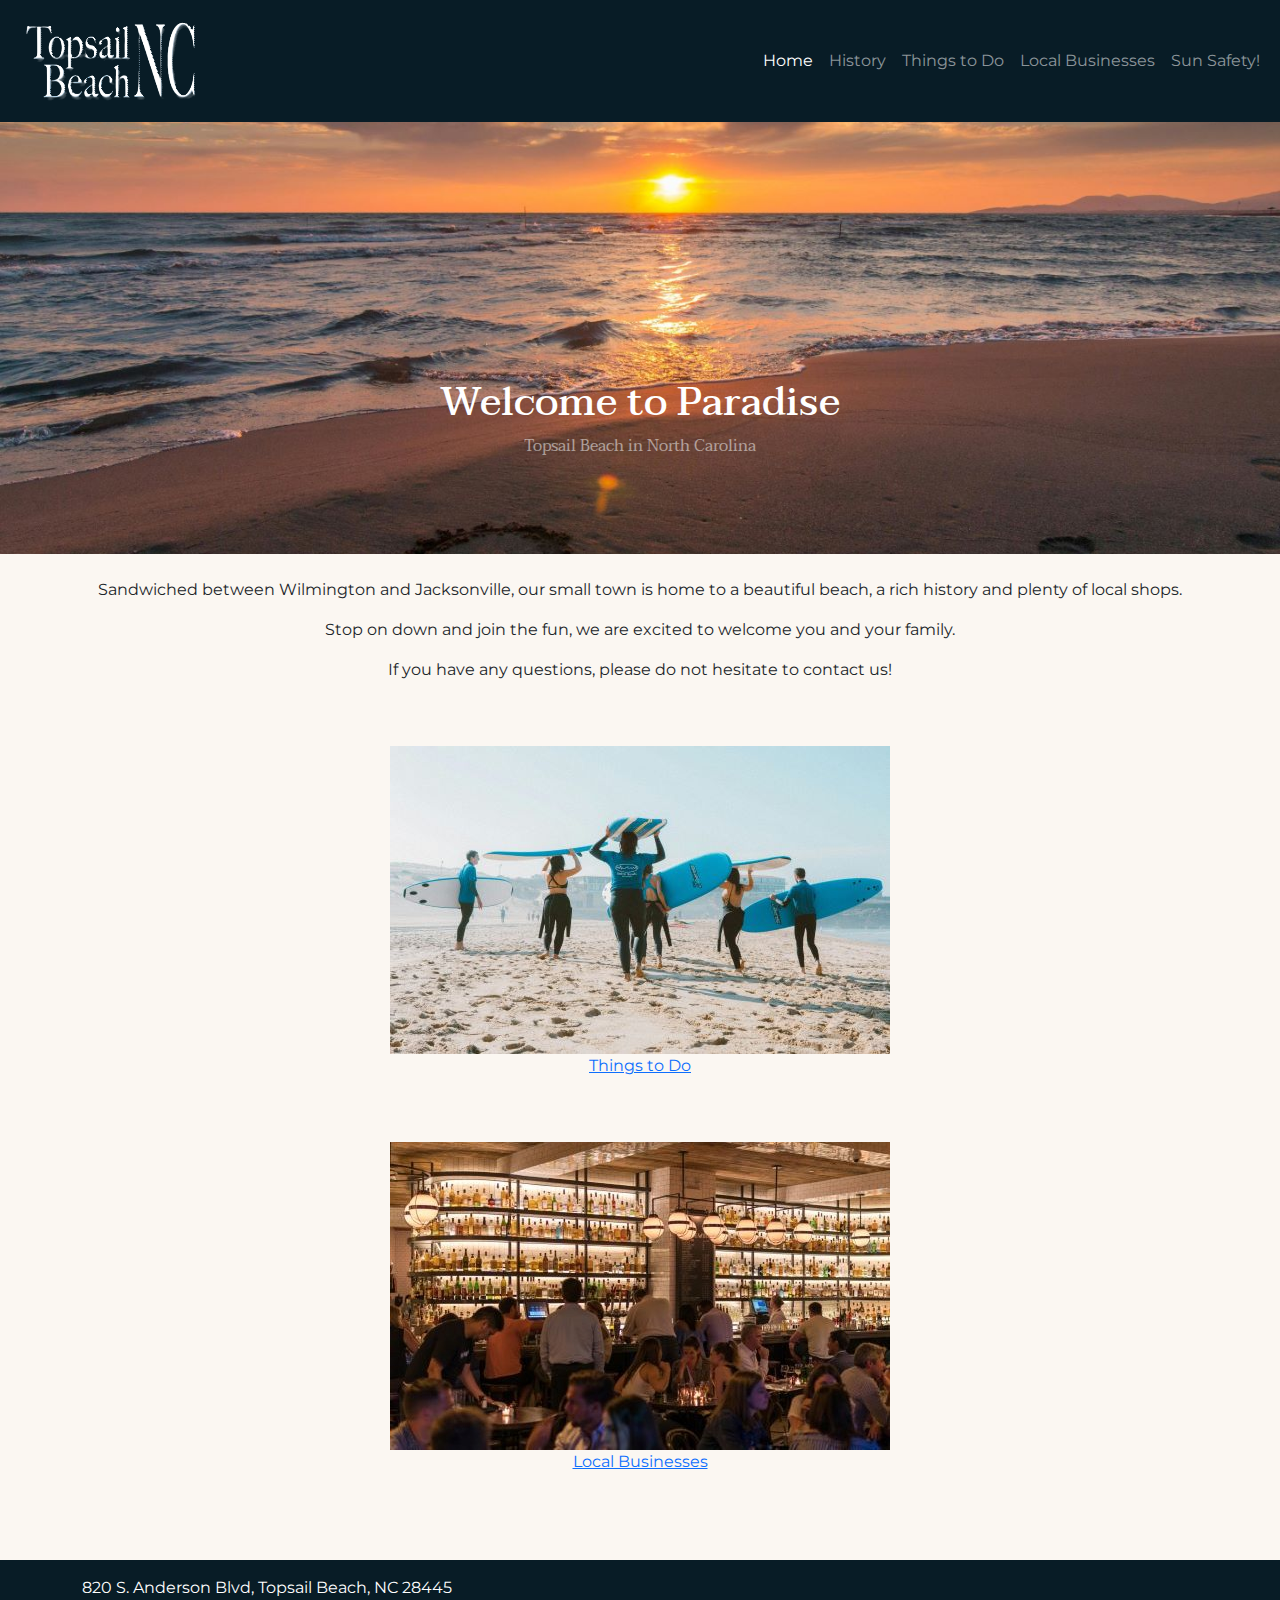
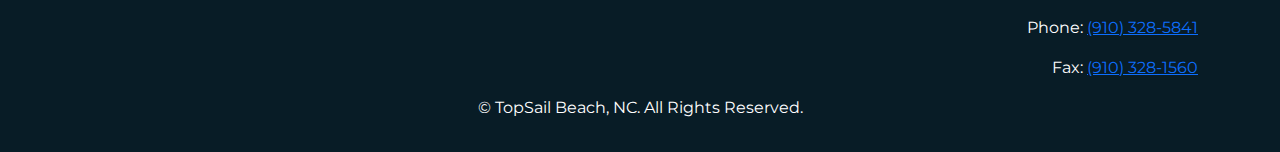
<file: BS-PROJECT/index.html>
<!DOCTYPE html>
<html lang="en">
<head>
    <meta charset="UTF-8">
    <meta name="viewport" content="width=device-width, initial-scale=1.0">
    <title>TopSail Beach - Template</title>
    <link href="https://cdn.jsdelivr.net/npm/bootstrap@5.3.3/dist/css/bootstrap.min.css" rel="stylesheet" integrity="sha384-QWTKZyjpPEjISv5WaRU9OFeRpok6YctnYmDr5pNlyT2bRjXh0JMhjY6hW+ALEwIH" crossorigin="anonymous">
    <link rel="stylesheet" href="css/styles.css">
</head>

<body>
    <nav class="navbar navbar-expand-lg" data-bs-theme="dark" style="background-color: rgb(8, 28, 38);" >
        <div class="container-fluid">
          <a class="navbar-brand" href="index.html"><img src="images/topsail.png" alt="topsail logo" width="200" height="96"></a>
          <button class="navbar-toggler" type="button" data-bs-toggle="collapse" data-bs-target="#navbarSupportedContent" aria-controls="navbarSupportedContent" aria-expanded="false" aria-label="Toggle navigation">
            <span class="navbar-toggler-icon"></span>
          </button>
          <div class="collapse navbar-collapse" id="navbarSupportedContent">
            <ul class="navbar-nav ms-auto mb-2 mb-lg-0">
              <li class="nav-item">
                <a class="nav-link active" aria-current="page" href="index.html">Home</a>
              </li>
              <li class="nav-item">
                <a class="nav-link" href="history.html">History</a>
              </li>
              <li class="nav-item">
                <a class="nav-link" href="activities.html">Things to Do</a>
              </li>
              <li class="nav-item">
                <a class="nav-link" href="local.html">Local Businesses</a>
              </li>
              <li class="nav-item">
                <a class="nav-link" href="sun.html">Sun Safety!</a>
              </li>
            </ul>
          </div>
        </div>
      </nav>
      <header class="py-5 bg-image-full">
        <div class="text-center my-5">
            <div style="height: 10rem"></div>
            <h1 class="text-white fs-1">Welcome to Paradise</h1>
            <p class="text-white-50 mb-0">Topsail Beach in North Carolina</p>

        </div>
    </header>
      <div class="container d-flex flex-column align-items-center">
      
        <div class="d-flex flex-column align-items-center mt-4 mb-5">
          <p>Sandwiched between Wilmington and Jacksonville, our small town is home to a beautiful beach, a rich history and plenty of local shops.</p>
          <p>Stop on down and join the fun, we are excited to welcome you and your family.</p>
          <p>If you have any questions, please do not hesitate to contact us!</p>
        </div>
    
        <div class="row g-5 flex-column">
          <div class="col">
            <img src="images/activities-page.jpg" class="img-fluid" alt="group of surfboarders">
            <a href="activities.html" class="a-overlay">
              <p class="a-text">Things to Do</p>
            </a>
          </div>

          <div class="col">
            <img src="images/local-page.jpg" class="img-fluid" alt="busy restaurant">
            <a href="local.html" class="l-overlay">
              <p class="l-text">Local Businesses</p>
            </a>
          </div>
        </div>
      </div>




      <footer>
      <div class="container-fluid p-3" style="background-color: rgb(8, 28, 38)">
        <div class="container">
         <div class="d-flex flex-column">
            <p class="align-self-start align-self-center-md">820 S. Anderson Blvd, Topsail Beach, NC 28445</p>
            <p class="align-self-end align-self-center-md">Phone: <a href="tel:9103285841">(910) 328-5841</a></p>
            <p class="align-self-end align-self-center-md">Fax: <a href="tel:9191239875">(910) 328-1560</a></p>
            <p class="align-self-center">&copy; TopSail Beach, NC. All Rights Reserved.</p> 
        </div>
        </div>
      </footer>


    
    <script 
        src="https://cdn.jsdelivr.net/npm/bootstrap@5.3.3/dist/js/bootstrap.bundle.min.js" integrity="sha384-YvpcrYf0tY3lHB60NNkmXc5s9fDVZLESaAA55NDzOxhy9GkcIdslK1eN7N6jIeHz" crossorigin="anonymous"> 
    </script>
</body>
</html>
</file>
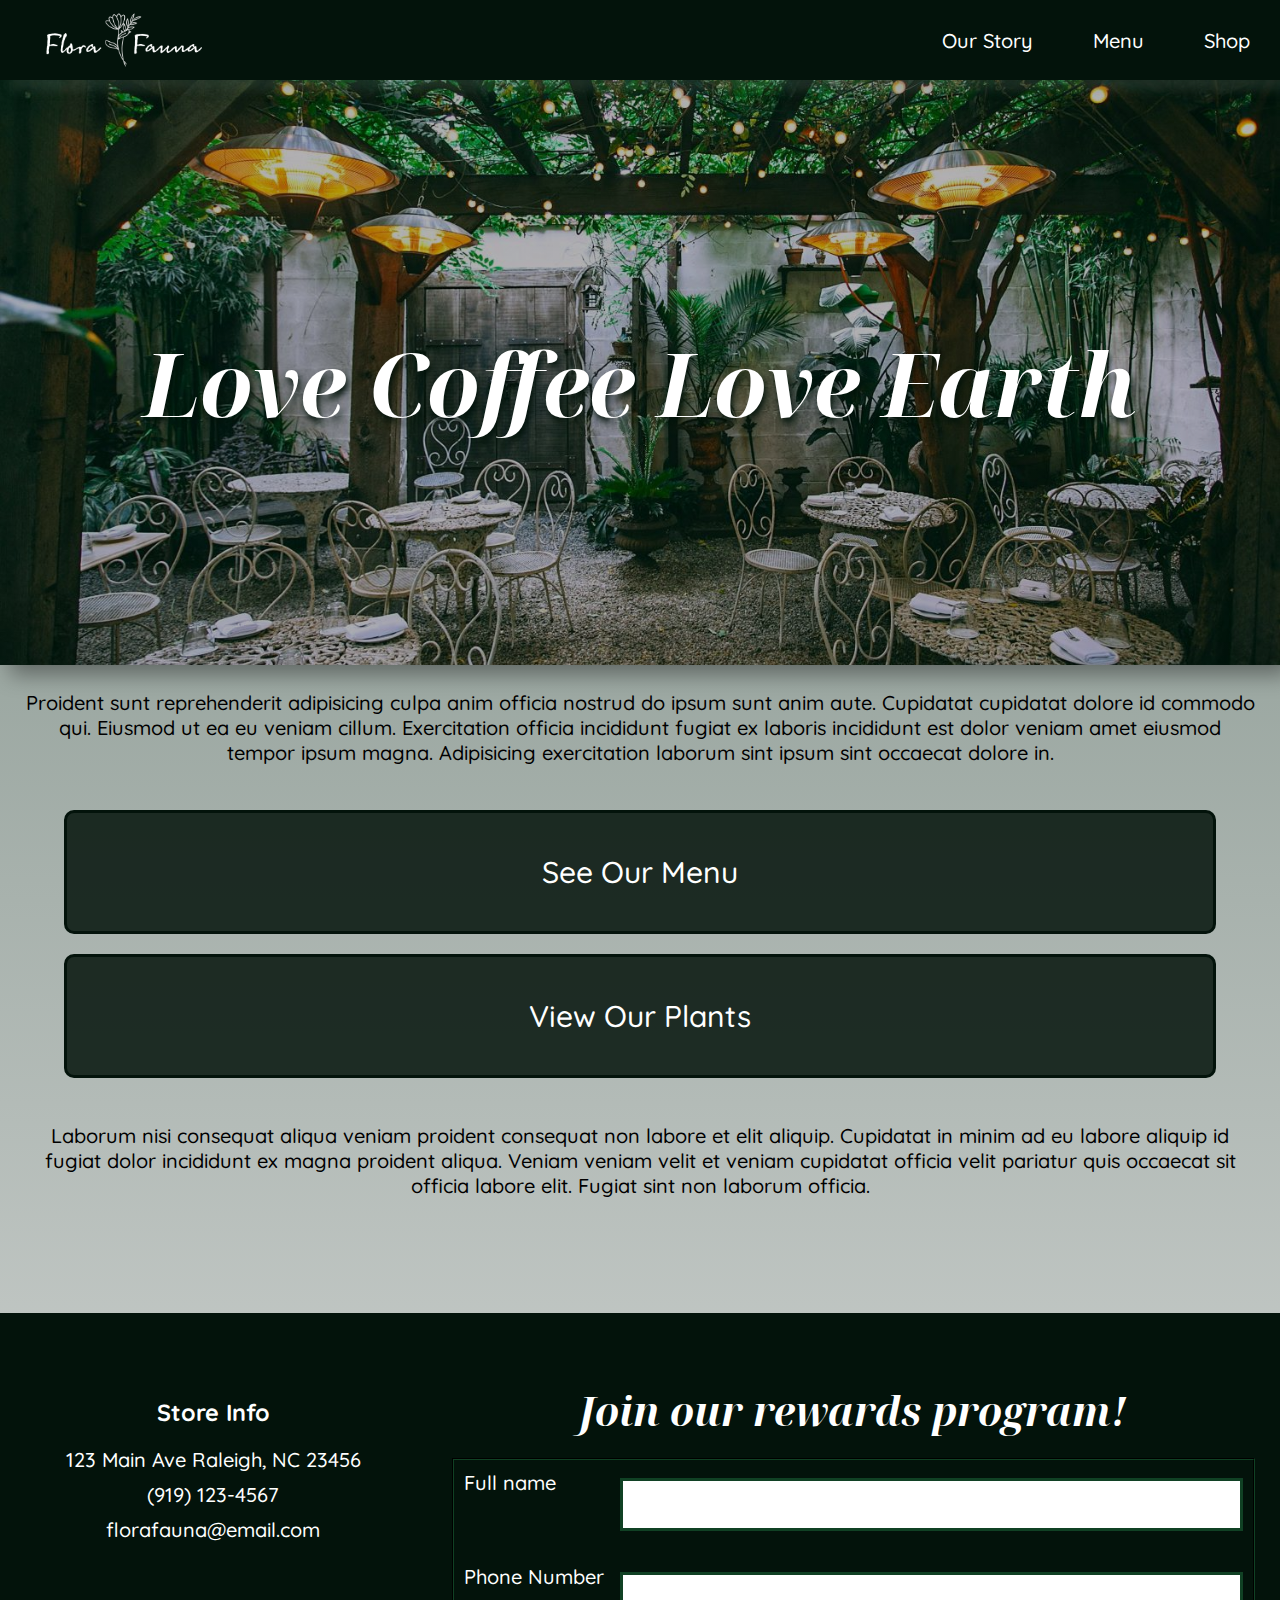
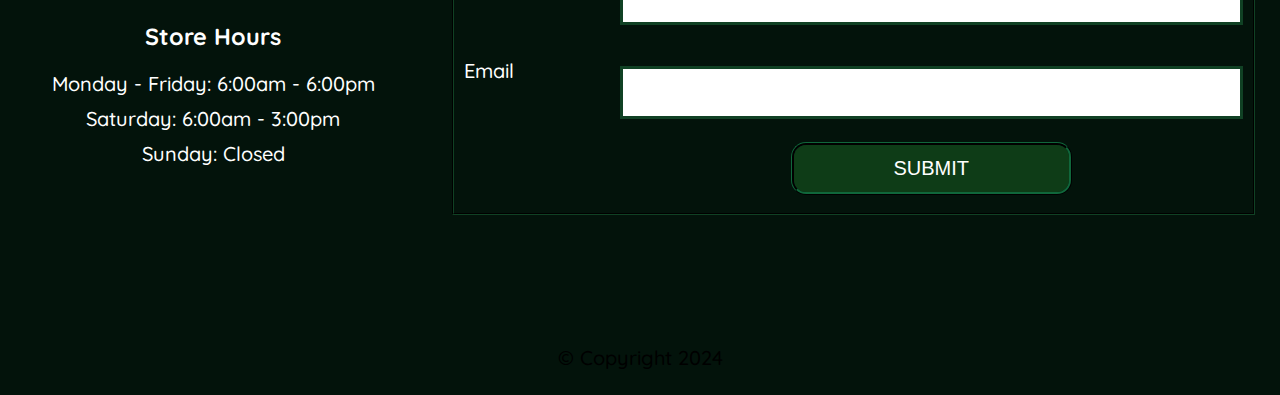
<file: FLORAFAUNA/index.html>
<!DOCTYPE html>
<html lang="en">
<head>
    <meta charset="UTF-8">
    <meta name="viewport" content="width=device-width, initial-scale=1.0">
    <title>Home</title>
    <link rel="stylesheet" href="css/styles.css">
</head>
<body>
    <nav>
        <ul class="mobile-bar">
            <li onclick=HideSideBar()><a><svg xmlns="http://www.w3.org/2000/svg" height="34" viewBox="0 -960 960 960" width="34" fill="white"><path d="m256-200-56-56 224-224-224-224 56-56 224 224 224-224 56 56-224 224 224 224-56 56-224-224-224 224Z"/></svg></a></li>
            <li><a href="about.html">Our Story</a></li>
            <li><a href="menu.html">Menu</a></li>
            <li><a href="catalog.html">Shop</a></li>
            
        </ul>
        
        <ul>
            <!--<li><a href="index.html"><svg xmlns="http://www.w3.org/2000/svg" height="36" viewBox="0 -960 960 960" width="36" fill="white"><path d="M240-200h120v-240h240v240h120v-360L480-740 240-560v360Zm-80 80v-480l320-240 320 240v480H520v-240h-80v240H160Zm320-350Z"/></svg></a></li>-->
            <li><a href="index.html" class="logo"><img src="images/logo.png" height="70" viewBox="0 -960 960 960" width="180"></a></li>
            <li class="hideOnMobile"><a href="about.html">Our Story</a></li>
            <li class="hideOnMobile"><a href="menu.html">Menu</a></li>
            <li class="hideOnMobile"><a href="catalog.html">Shop</a></li>
            <li class="menu-button" onclick=ShowSideBar()><a href="#"><svg xmlns="http://www.w3.org/2000/svg" height="34" viewBox="0 -960 960 960" width="34" fill="white"><path d="M120-240v-80h720v80H120Zm0-200v-80h720v80H120Zm0-200v-80h720v80H120Z"/></svg></a></li>
        </ul>


    </nav>

    <div class="hero-image">
        <div class="hero-text">
            <h1>Love Coffee Love Earth</h1>
        </div>
    </div>
        
        
    <main>
        <p>
            Proident sunt reprehenderit adipisicing culpa anim officia nostrud do ipsum sunt anim aute. Cupidatat cupidatat dolore id commodo qui. Eiusmod ut ea eu veniam cillum. Exercitation officia incididunt fugiat ex laboris incididunt est dolor veniam amet eiusmod tempor ipsum magna. Adipisicing exercitation laborum sint ipsum sint occaecat dolore in.
        </p>

        <ul class="home-links">
            <a href="menu.html">See Our Menu</a>
            <a href="catalog.html">View Our Plants</a>
        </ul>

        <p>
            Laborum nisi consequat aliqua veniam proident consequat non labore et elit aliquip. Cupidatat in minim ad eu labore aliquip id fugiat dolor incididunt ex magna proident aliqua. Veniam veniam velit et veniam cupidatat officia velit pariatur quis occaecat sit officia labore elit. Fugiat sint non laborum officia.
        </p>

       <!-- <div class="home-charity">
            <h2>The Pelala Group</h2>
            <img src="images/charity-d.jpg" alt="group of volunteers for animal charity group">
            <li><a href="donation.html">Learn About Our Donations</a></li>-->

        </div>
    </main>

    
   <footer>

        <div class="footer-info">

            <h3>Store Info</h3>
            <ul class="info">
                <li><a href="#">123 Main Ave Raleigh, NC 23456</a></li>
                <li><a href="tel:9191234567">(919) 123-4567</a></li>
                <li><a href="mailto:florafauna@email.com">florafauna@email.com</a></li>
            </ul>

            <h3>Store Hours</h3>
            <ul class="hours">
                <li>Monday - Friday: 6:00am - 6:00pm</li>
                <li>Saturday:  6:00am - 3:00pm</li>
                <li>Sunday: Closed</li>
            </ul>
        </div>   
    
        <form action="thanks.html">
            <h2>Join our rewards program!</h2>
            <Fieldset>
            
                <label for="fname">Full name</label>
                <input type="text" id="fname" name="fname"><br>

                <label for="phone">Phone Number</label>
                <input type="tel" id="phone" name="phone" pattern="[0-9]{3}-[0-9]{3}-[0-9]{4}"><br>

                <label for="email">Email</label>
                <input type="email" id="email" name="email"><br> 

                <input type="submit" id="submit" value="SUBMIT">

            </Fieldset>
        </form>

        <p id="copyright">&copy; Copyright 2024</p>

    </footer>

    <script>

        function ShowSideBar() {
            const mobilebar = document.querySelector('.mobile-bar')
            mobilebar.style.display = "flex"
        }

        function HideSideBar() {
            const mobilebar = document.querySelector('.mobile-bar')
            mobilebar.style.display = "none"
        }

    </script>
    
</body>
</html>
</file>
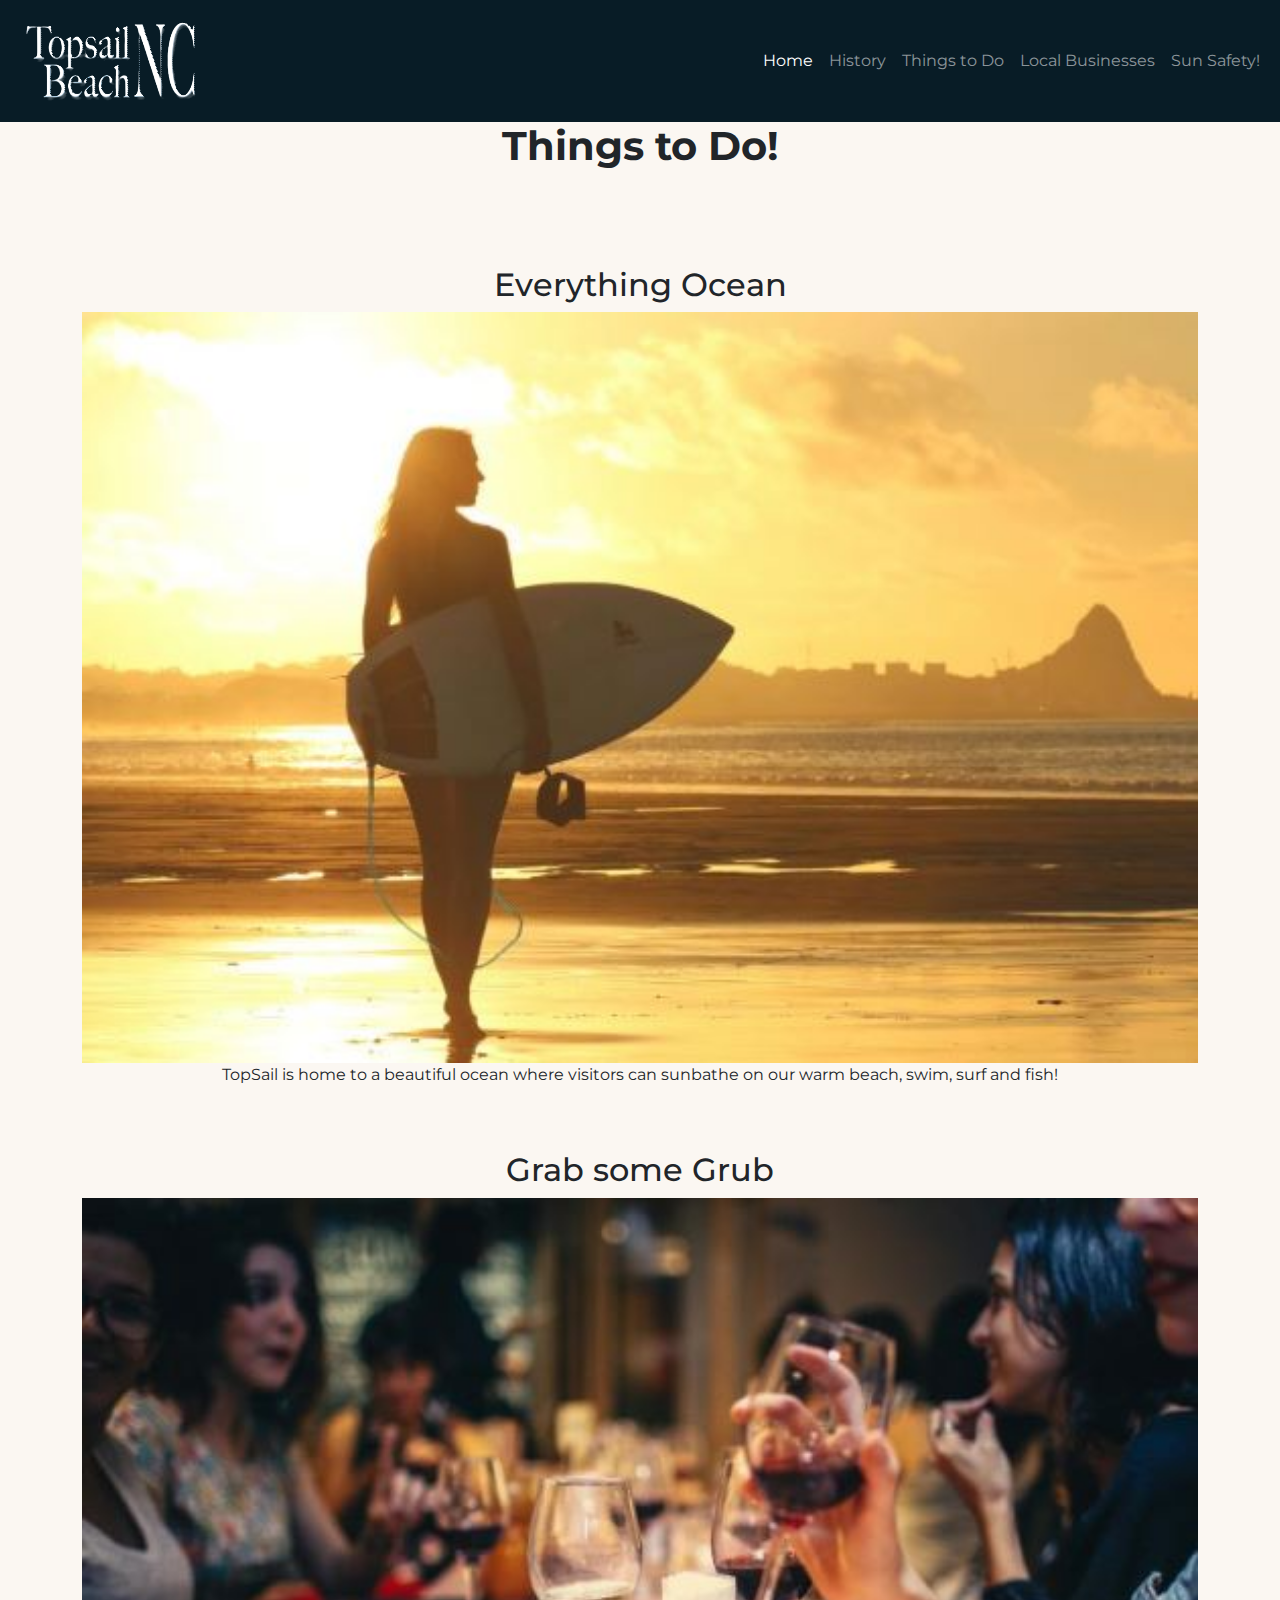
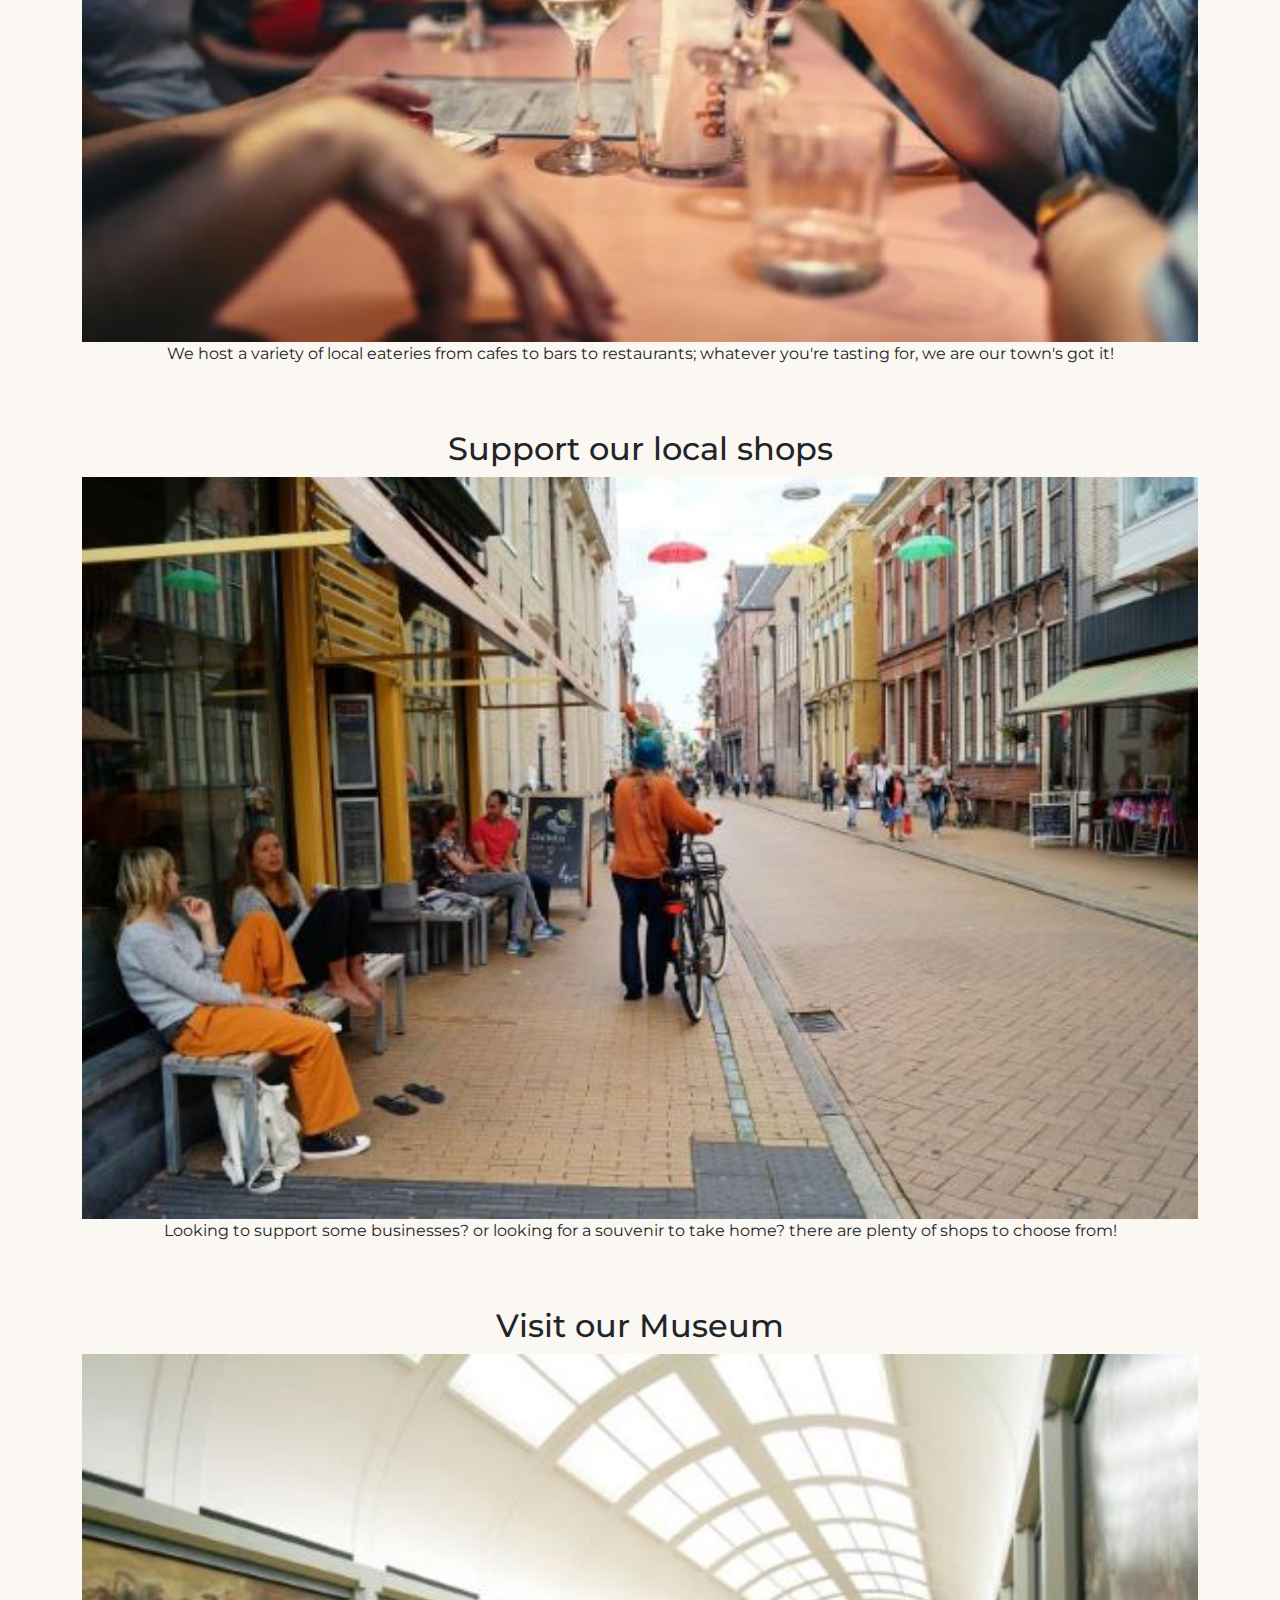
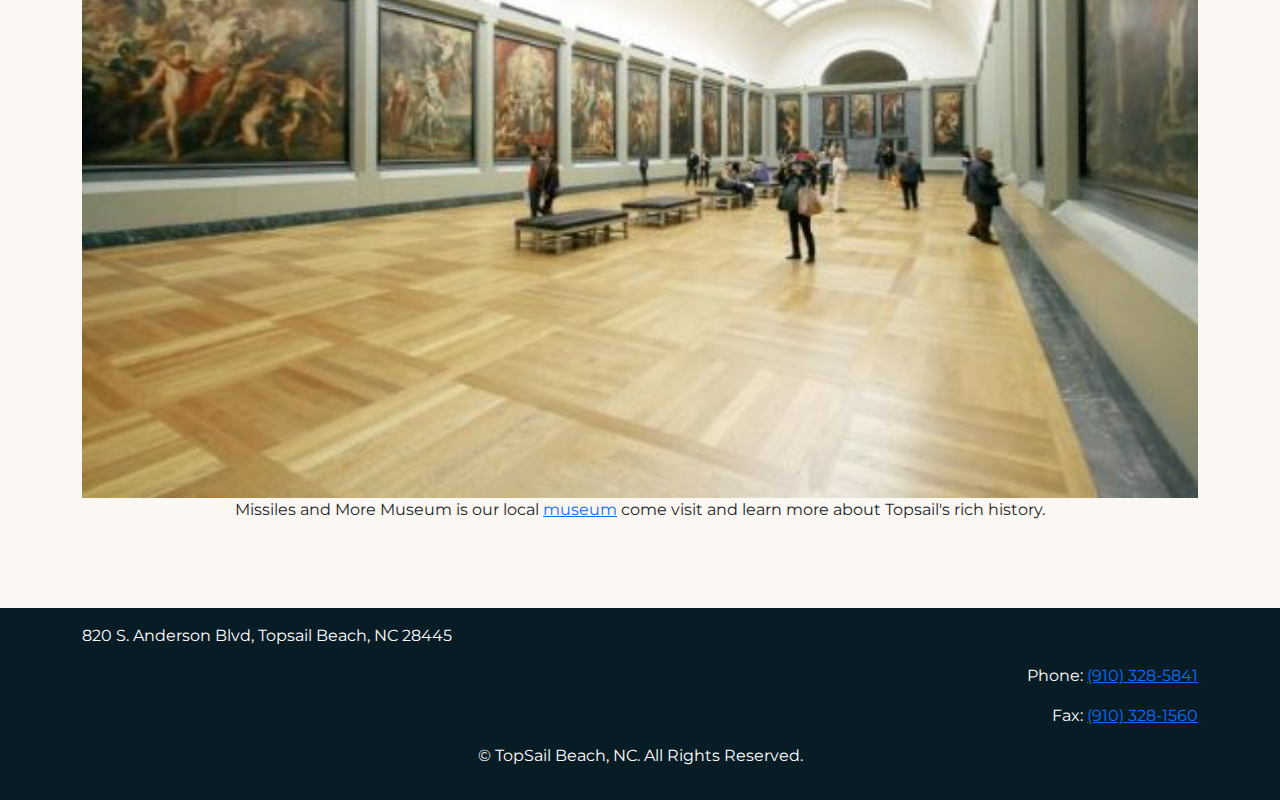
<file: BS-PROJECT/activities.html>
<!DOCTYPE html>
<html lang="en">
<head>
    <meta charset="UTF-8">
    <meta name="viewport" content="width=device-width, initial-scale=1.0">
    <title>TopSail Beach - Template</title>
    <link href="https://cdn.jsdelivr.net/npm/bootstrap@5.3.3/dist/css/bootstrap.min.css" rel="stylesheet" integrity="sha384-QWTKZyjpPEjISv5WaRU9OFeRpok6YctnYmDr5pNlyT2bRjXh0JMhjY6hW+ALEwIH" crossorigin="anonymous">
    <link rel="stylesheet" href="css/styles.css">
</head>

<body>
    <nav class="navbar navbar-expand-lg" data-bs-theme="dark" style="background-color: rgb(8, 28, 38);" >
        <div class="container-fluid">
          <a class="navbar-brand" href="index.html"><img src="images/topsail.png" alt="topsail logo" width="200" height="96"></a>
          <button class="navbar-toggler" type="button" data-bs-toggle="collapse" data-bs-target="#navbarSupportedContent" aria-controls="navbarSupportedContent" aria-expanded="false" aria-label="Toggle navigation">
            <span class="navbar-toggler-icon"></span>
          </button>
          <div class="collapse navbar-collapse" id="navbarSupportedContent">
            <ul class="navbar-nav ms-auto mb-2 mb-lg-0">
              <li class="nav-item">
                <a class="nav-link active" aria-current="page" href="index.html">Home</a>
              </li>
              <li class="nav-item">
                <a class="nav-link" href="history.html">History</a>
              </li>
              <li class="nav-item">
                <a class="nav-link" href="activities.html">Things to Do</a>
              </li>
              <li class="nav-item">
                <a class="nav-link" href="local.html">Local Businesses</a>
              </li>
              <li class="nav-item">
                <a class="nav-link" href="sun.html">Sun Safety!</a>
              </li>
            </ul>
          </div>
        </div>
      </nav>

      <div class="container d-flex flex-column">
        <h1 class="row align-self-center fw-bold mb-5">Things to Do!</h1>

      <div class="row flex-column mt-5 mb-5">
        <div class="col d-flex flex-column justify-content-center">
          <h2 class="d-flex justify-content-center">Everything Ocean</h2>
          <img src="images/surf.jpg" class="img-fluid">
        </div>
        <p class="col align-self-center">
          TopSail is home to a beautiful ocean where visitors can sunbathe on our warm beach, swim, surf and fish!
        </p>
      </div>


      <div class="row flex-column mb-5">

      <div class="col d-flex flex-column justify-content-center">
        <h2 class=" d-flex justify-content-center">Grab some Grub</h2>
        <img src="images/eat.jpg" class="img-fluid">
      </div>
        <p class="col align-self-center">
          We host a variety of local eateries from cafes to bars to restaurants; whatever you're tasting for, we are our town's got it!
        </p>
      </div>

      
      <div class="row flex-column mb-5">
      
      <div class="col d-flex flex-column justify-content-center">
        <h2 class="d-flex justify-content-center">Support our local shops</h2>
        <img src="images/shop.jpg" class="img-fluid">
      </div>
        <p class="col align-self-center">Looking to support some businesses? or looking for a souvenir to take home? there are plenty of shops to choose from!</p>
      </div>

      
      <div class="row flex-column">
        <div class="col d-flex flex-column justify-content-center">
          <h2 class="d-flex justify-content-center">Visit our Museum</h2>
          <img src="images/museum.jpg" class="img-fluid">
        </div>
        <p class="col align-self-center">
          Missiles and More Museum is our local <a href="https://missilesandmoremuseum.org/">museum</a> come visit and learn more about Topsail's rich history.
        </p>
      </div> 
    
      </div>
      
      <footer>
      <div class="container-fluid p-3" style="background-color: rgb(8, 28, 38)">
        <div class="container">
         <div class="d-flex flex-column">
            <p class="align-self-start align-self-center-md">820 S. Anderson Blvd, Topsail Beach, NC 28445</p>
            <p class="align-self-end align-self-center-md">Phone: <a href="tel:9103285841">(910) 328-5841</a></p>
            <p class="align-self-end align-self-center-md">Fax: <a href="tel:9191239875">(910) 328-1560</a></p>
            <p class="align-self-center">&copy; TopSail Beach, NC. All Rights Reserved.</p> 
        </div>
        </div>
      </footer>


    
    <script 
        src="https://cdn.jsdelivr.net/npm/bootstrap@5.3.3/dist/js/bootstrap.bundle.min.js" integrity="sha384-YvpcrYf0tY3lHB60NNkmXc5s9fDVZLESaAA55NDzOxhy9GkcIdslK1eN7N6jIeHz" crossorigin="anonymous"> 
    </script>
</body>
</html>
</file>
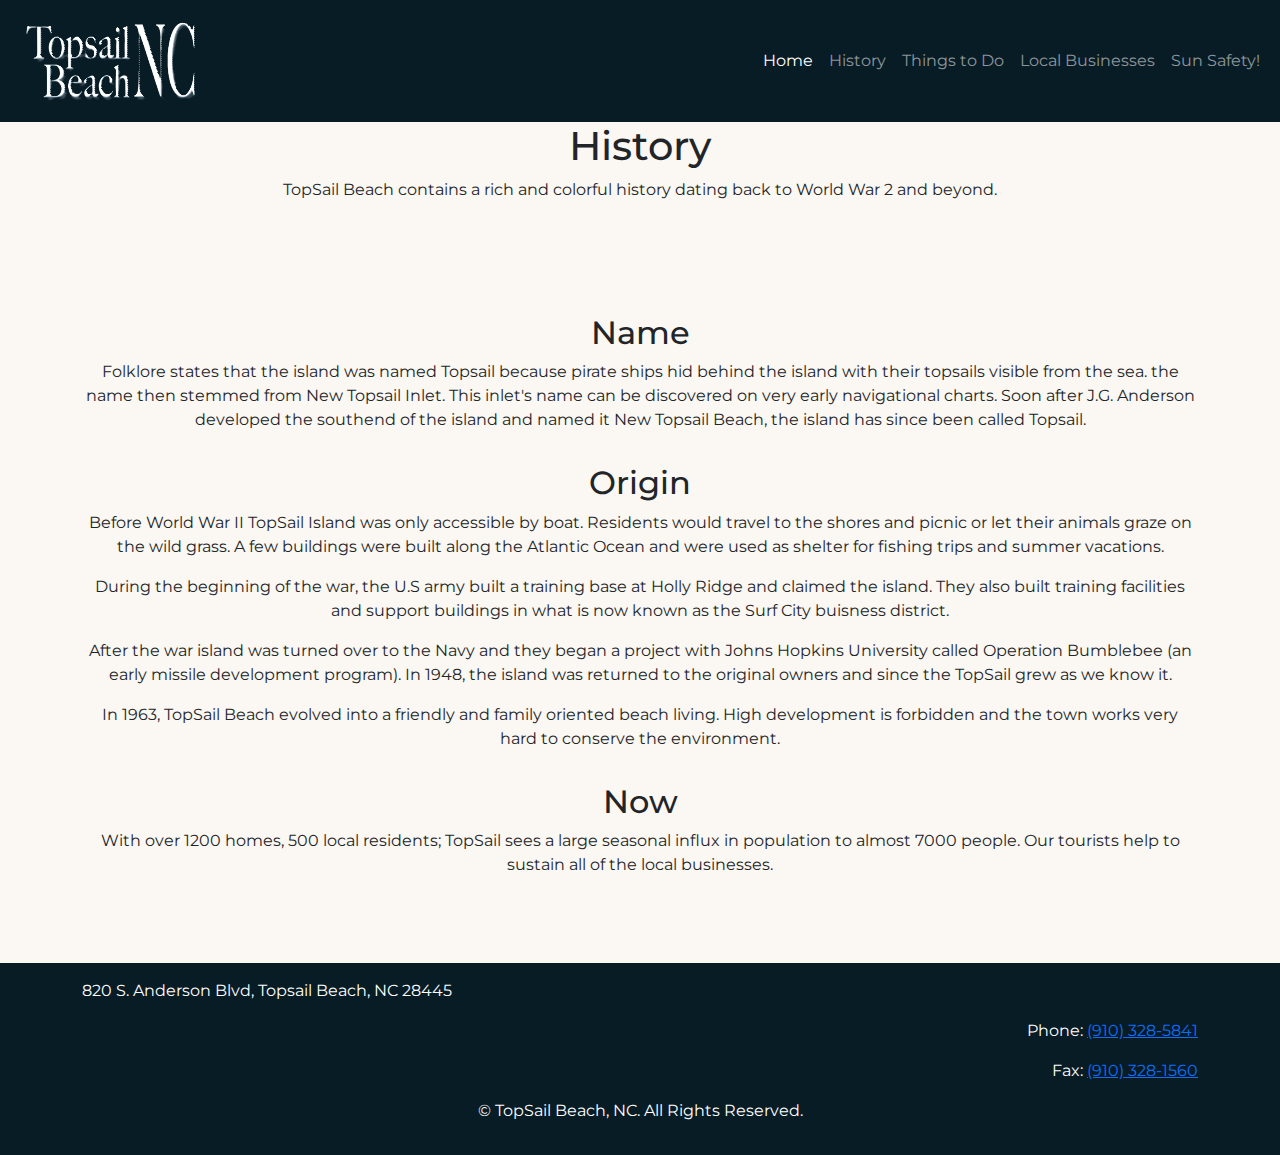
<file: BS-PROJECT/history.html>
<!DOCTYPE html>
<html lang="en">
<head>
    <meta charset="UTF-8">
    <meta name="viewport" content="width=device-width, initial-scale=1.0">
    <title>TopSail Beach - Template</title>
    <link href="https://cdn.jsdelivr.net/npm/bootstrap@5.3.3/dist/css/bootstrap.min.css" rel="stylesheet" integrity="sha384-QWTKZyjpPEjISv5WaRU9OFeRpok6YctnYmDr5pNlyT2bRjXh0JMhjY6hW+ALEwIH" crossorigin="anonymous">
    <link rel="stylesheet" href="css/styles.css">
</head>

<body>
    <nav class="navbar navbar-expand-lg" data-bs-theme="dark" style="background-color: rgb(8, 28, 38);" >
        <div class="container-fluid">
          <a class="navbar-brand" href="index.html"><img src="images/topsail.png" alt="topsail logo" width="200" height="96"></a>
          <button class="navbar-toggler" type="button" data-bs-toggle="collapse" data-bs-target="#navbarSupportedContent" aria-controls="navbarSupportedContent" aria-expanded="false" aria-label="Toggle navigation">
            <span class="navbar-toggler-icon"></span>
          </button>
          <div class="collapse navbar-collapse" id="navbarSupportedContent">
            <ul class="navbar-nav ms-auto mb-2 mb-lg-0">
              <li class="nav-item">
                <a class="nav-link active" aria-current="page" href="index.html">Home</a>
              </li>
              <li class="nav-item">
                <a class="nav-link" href="history.html">History</a>
              </li>
              <li class="nav-item">
                <a class="nav-link" href="activities.html">Things to Do</a>
              </li>
              <li class="nav-item">
                <a class="nav-link" href="local.html">Local Businesses</a>
              </li>
              <li class="nav-item">
                <a class="nav-link" href="sun.html">Sun Safety!</a>
              </li>
            </ul>
          </div>
        </div>
      </nav>
    
      <div class="container d-flex flex-column">
        <div class="row align-self-center mb-5">
          <h1 class="d-flex justify-content-center">History</h1>
          <p class="col">TopSail Beach contains a rich and colorful history dating back to World War 2 and beyond.</p>
        </div>

        <div class="row mt-5 mb-3">
          <h2>Name</h2>
          <p class="col">
            Folklore states that the island was named Topsail because pirate ships hid behind the island with their topsails visible from the sea. the name then stemmed from New Topsail Inlet. This inlet's name can be discovered on very early navigational charts. Soon after J.G. Anderson developed the southend of the island and named it New Topsail Beach, the island has since been called Topsail. 
          </p>
        </div>
          
        <div class="row flex-column mb-3">
          <h2>Origin</h2>
          <p class="col">
            Before World War II TopSail Island was only accessible by boat. Residents would travel to the shores and picnic or let their animals graze on the wild grass. A few buildings were built along the Atlantic Ocean and were used as shelter for fishing trips and summer vacations.
          </p>

          <p class="col">  
            During the beginning of the war, the U.S army built a training base at Holly Ridge and claimed the island. They also built training facilities and support buildings in what is now known as the Surf City buisness district.
          </p>

          <p class="col">
            After the war island was turned over to the Navy and they began a project with Johns Hopkins University called Operation Bumblebee (an early missile development program). In 1948, the island was returned to the original owners and since the TopSail grew as we know it.
          </p>

          <p class="col">
            In 1963, TopSail Beach evolved into a friendly and family oriented beach living. High development is forbidden and the town works very hard to conserve the environment. 
          </p>
        </div>

        <div class="row">
          <h2>Now</h2>

          <p class="col">With over 1200 homes, 500 local residents; TopSail sees a large seasonal influx in population to almost 7000 people. Our tourists help to sustain all of the local businesses.</p>
        </div>
      </div>

      
      <footer>
      <div class="container-fluid p-3" style="background-color: rgb(8, 28, 38)">
        <div class="container">
         <div class="d-flex flex-column">
            <p class="align-self-start align-self-center-md">820 S. Anderson Blvd, Topsail Beach, NC 28445</p>
            <p class="align-self-end align-self-center-md">Phone: <a href="tel:9103285841">(910) 328-5841</a></p>
            <p class="align-self-end align-self-center-md">Fax: <a href="tel:9191239875">(910) 328-1560</a></p>
            <p class="align-self-center">&copy; TopSail Beach, NC. All Rights Reserved.</p> 
        </div>
        </div>
      </footer>


    
    <script 
        src="https://cdn.jsdelivr.net/npm/bootstrap@5.3.3/dist/js/bootstrap.bundle.min.js" integrity="sha384-YvpcrYf0tY3lHB60NNkmXc5s9fDVZLESaAA55NDzOxhy9GkcIdslK1eN7N6jIeHz" crossorigin="anonymous"> 
    </script>
</body>
</html>
</file>
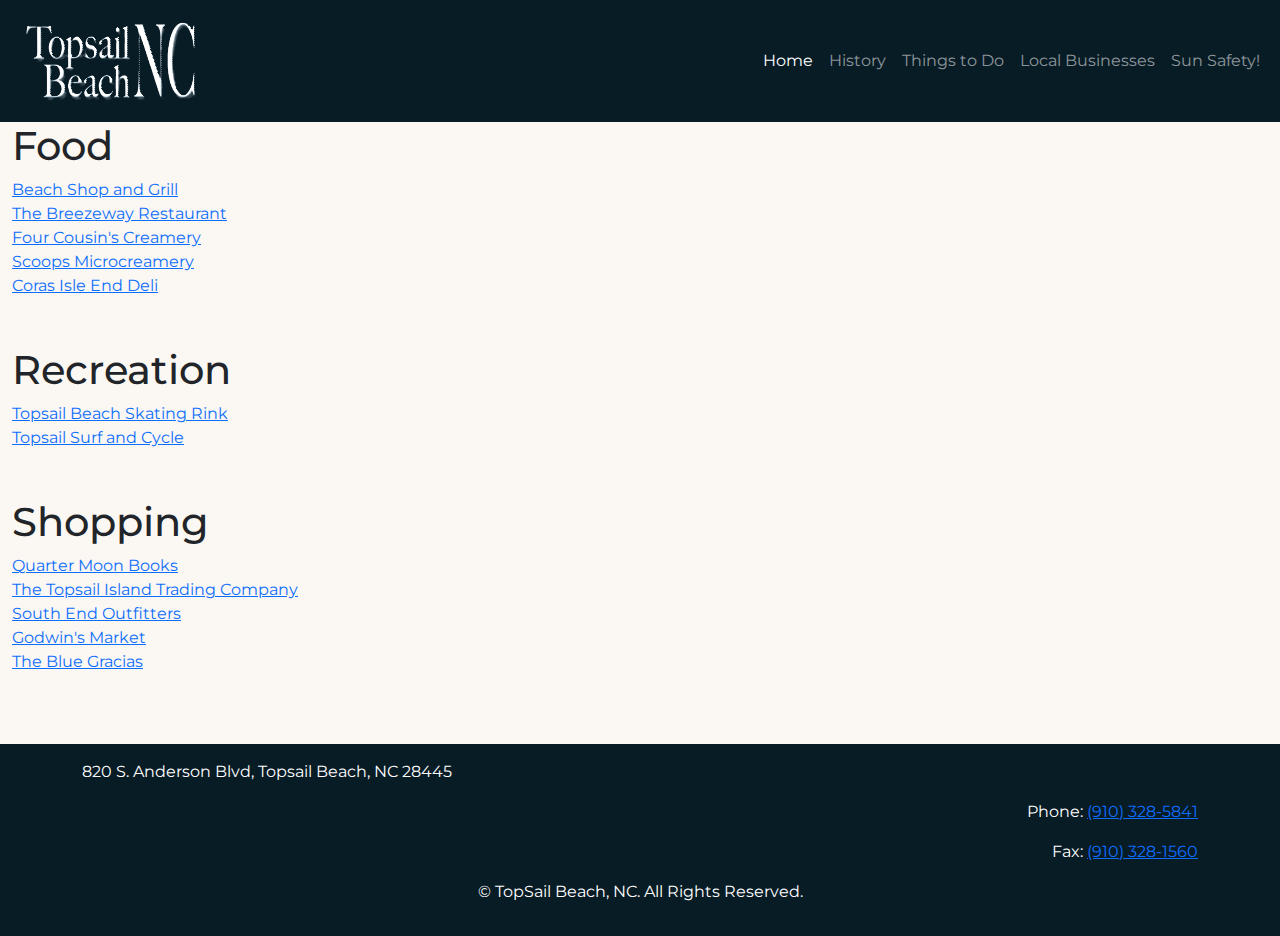
<file: BS-PROJECT/local.html>
<!DOCTYPE html>
<html lang="en">
<head>
    <meta charset="UTF-8">
    <meta name="viewport" content="width=device-width, initial-scale=1.0">
    <title>TopSail Beach - Template</title>
    <link href="https://cdn.jsdelivr.net/npm/bootstrap@5.3.3/dist/css/bootstrap.min.css" rel="stylesheet" integrity="sha384-QWTKZyjpPEjISv5WaRU9OFeRpok6YctnYmDr5pNlyT2bRjXh0JMhjY6hW+ALEwIH" crossorigin="anonymous">
    <link rel="stylesheet" href="css/styles.css">
</head>

<body>
    <nav class="navbar navbar-expand-lg" data-bs-theme="dark" style="background-color: rgb(8, 28, 38);" >
        <div class="container-fluid">
          <a class="navbar-brand" href="index.html"><img src="images/topsail.png" alt="topsail logo" width="200" height="96"></a>
          <button class="navbar-toggler" type="button" data-bs-toggle="collapse" data-bs-target="#navbarSupportedContent" aria-controls="navbarSupportedContent" aria-expanded="false" aria-label="Toggle navigation">
            <span class="navbar-toggler-icon"></span>
          </button>
          <div class="collapse navbar-collapse" id="navbarSupportedContent">
            <ul class="navbar-nav ms-auto mb-2 mb-lg-0">
              <li class="nav-col">
                <a class="nav-link active" aria-current="page" href="index.html">Home</a>
              </li>
              <li class="nav-col">
                <a class="nav-link" href="history.html">History</a>
              </li>
              <li class="nav-col">
                <a class="nav-link" href="activities.html">Things to Do</a>
              </li>
              <li class="nav-col">
                <a class="nav-link" href="local.html">Local Businesses</a>
              </li>
              <li class="nav-col">
                <a class="nav-link" href="sun.html">Sun Safety!</a>
              </li>
            </ul>
          </div>
        </div>
      </nav>
      <div class="container-fluid d-flex flex-column">

          <h1>Food</h1>
          <section class="row flex-column mb-5">
              <div class="col">
                  <a href="https://beachshopandgrill.com/">Beach Shop and Grill</a>
              </div>
      
              <div class="col">
                  <a href="https://thebreezewayrestaurant.com/">The Breezeway Restaurant</a>
              </div>
      
              <div class="col">
                  <a href="https://www.4cousins.com/">Four Cousin's Creamery</a>
              </div>
      
              <div class="col">
                  <a href="https://scoopsmicrocreamery.com/">Scoops Microcreamery</a>
              </div>
      
              <div class="col">
                  <a href="https://www.restaurantji.com/nc/topsail-beach/coras-isle-end-deli-/">Coras Isle End Deli</a>
              </div>
          </section>
      
          
          <h1>Recreation</h1>
          <section class="row flex-column mb-5">
              <div class="col">
                  <a href="https://www.thejollyroger.com/"></a>
              </div>
      
              <div class="col">
                  <a href="https://www.tripadvisor.com/Attraction_Review-g49604-d1027887-Reviews-Topsail_Beach_Skating_Rink-Topsail_Beach_Topsail_Island_North_Carolina.html">Topsail Beach Skating Rink</a>
              </div>
      
              <div class="col">
                  <a href="https://topsailsurfandcycle.com/">Topsail Surf and Cycle</a>
              </div>
      
          </section>
      
          <h1>Shopping</h1>
          <section class="row flex-column">
      
              <div class="col">
                  <a href="https://www.quartermoonbooks.com/">Quarter Moon Books</a>
              </div>
      
              <div class="col">
                  <a href="https://topsailtrading.com/">The Topsail Island Trading Company</a>
              </div>
              <div class=col>
                  <a href="https://southendoutfitters.com/">South End Outfitters</a>
              </div>
      
              <div class="col">
                  <a href="https://www.yelp.com/biz/godwin-s-market-topsail-beach">Godwin's Market</a>
              </div>
      
              <div class="col">
                  <a href="https://bluegracias.com">The Blue Gracias</a>
              </div>
          </section>
      </div>
      <footer>
      <div class="container-fluid p-3" style="background-color: rgb(8, 28, 38)">
        <div class="container">
         <div class="d-flex flex-column">
            <p class="align-self-start align-self-center-md">820 S. Anderson Blvd, Topsail Beach, NC 28445</p>
            <p class="align-self-end align-self-center-md">Phone: <a href="tel:9103285841">(910) 328-5841</a></p>
            <p class="align-self-end align-self-center-md">Fax: <a href="tel:9191239875">(910) 328-1560</a></p>
            <p class="align-self-center">&copy; TopSail Beach, NC. All Rights Reserved.</p> 
        </div>
        </div>
      </footer>


    
    <script 
        src="https://cdn.jsdelivr.net/npm/bootstrap@5.3.3/dist/js/bootstrap.bundle.min.js" integrity="sha384-YvpcrYf0tY3lHB60NNkmXc5s9fDVZLESaAA55NDzOxhy9GkcIdslK1eN7N6jIeHz" crossorigin="anonymous"> 
    </script>
</body>
</html>
</file>
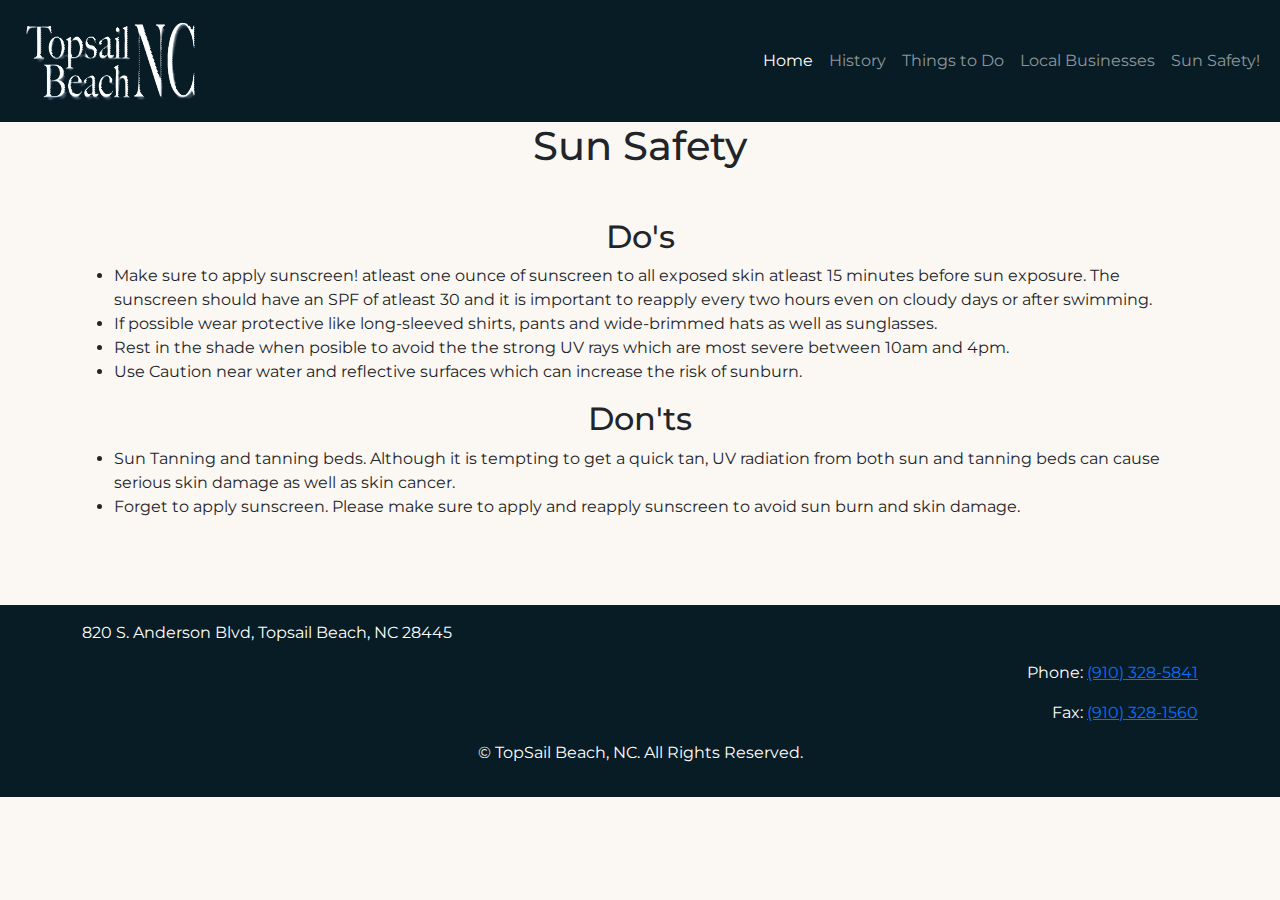
<file: BS-PROJECT/sun.html>
<!DOCTYPE html>
<html lang="en">
<head>
    <meta charset="UTF-8">
    <meta name="viewport" content="width=device-width, initial-scale=1.0">
    <title>TopSail Beach - Template</title>
    <link href="https://cdn.jsdelivr.net/npm/bootstrap@5.3.3/dist/css/bootstrap.min.css" rel="stylesheet" integrity="sha384-QWTKZyjpPEjISv5WaRU9OFeRpok6YctnYmDr5pNlyT2bRjXh0JMhjY6hW+ALEwIH" crossorigin="anonymous">
    <link rel="stylesheet" href="css/styles.css">
</head>

<body>
    <nav class="navbar navbar-expand-lg" data-bs-theme="dark" style="background-color: rgb(8, 28, 38);" >
        <div class="container-fluid">
          <a class="navbar-brand" href="index.html"><img src="images/topsail.png" alt="topsail logo" width="200" height="96"></a>
          <button class="navbar-toggler" type="button" data-bs-toggle="collapse" data-bs-target="#navbarSupportedContent" aria-controls="navbarSupportedContent" aria-expanded="false" aria-label="Toggle navigation">
            <span class="navbar-toggler-icon"></span>
          </button>
          <div class="collapse navbar-collapse" id="navbarSupportedContent">
            <ul class="navbar-nav ms-auto mb-2 mb-lg-0">
              <li class="nav-item">
                <a class="nav-link active" aria-current="page" href="index.html">Home</a>
              </li>
              <li class="nav-item">
                <a class="nav-link" href="history.html">History</a>
              </li>
              <li class="nav-item">
                <a class="nav-link" href="activities.html">Things to Do</a>
              </li>
              <li class="nav-item">
                <a class="nav-link" href="local.html">Local Businesses</a>
              </li>
              <li class="nav-item">
                <a class="nav-link" href="sun.html">Sun Safety!</a>
              </li>
            </ul>
          </div>
        </div>
      </nav>
      <div class="container">
          <h1 class="d-flex justify-content-center mb-5">Sun Safety</h1>
          <!--<img src="images/sun.jpg" class="img-fluid">-->

        <div class="row flex-column">
          <div class="col">
            <h2 class="d-flex justify-content-center">Do's</h2>
            <ul>
              <li>
                Make sure to apply sunscreen! atleast one ounce of sunscreen to all exposed skin atleast 15 minutes before sun exposure. The sunscreen should have an SPF of atleast 30 and it is important to reapply every two hours even on cloudy days or after swimming.
              </li>

              <li>
                If possible wear protective like long-sleeved shirts, pants and wide-brimmed hats as well as sunglasses. 
              </li>

              <li>
                  Rest in the shade when posible to avoid the the strong UV rays which are most severe between 10am and 4pm.
              </li>

              <li>
                  Use Caution near water and reflective surfaces which can increase the risk of sunburn.
              </li>
            </ul>
        </div>

        <div class="col">
            <h2 class="d-flex justify-content-center">Don'ts</h2>
            <ul>
              <li>
                  Sun Tanning and tanning beds. Although it is tempting to get a quick tan, UV radiation from both sun and tanning beds can cause serious skin damage as well as skin cancer.
              </li>

              <li>
                  Forget to apply sunscreen. Please make sure to apply and reapply sunscreen to avoid sun burn and skin damage.
              </li>
            </ul>
          </div>
        </div>

      </div>


      <footer>
      <div class="container-fluid p-3" style="background-color: rgb(8, 28, 38) ">
        <div class="container">
         <div class="d-flex flex-column">
            <p class="align-self-start align-self-center-md">820 S. Anderson Blvd, Topsail Beach, NC 28445</p>
            <p class="align-self-end align-self-center-md">Phone: <a href="tel:9103285841">(910) 328-5841</a></p>
            <p class="align-self-end align-self-center-md">Fax: <a href="tel:9191239875">(910) 328-1560</a></p>
            <p class="align-self-center">&copy; TopSail Beach, NC. All Rights Reserved.</p> 
        </div>
        </div>
      </footer>


    
    <script 
        src="https://cdn.jsdelivr.net/npm/bootstrap@5.3.3/dist/js/bootstrap.bundle.min.js" integrity="sha384-YvpcrYf0tY3lHB60NNkmXc5s9fDVZLESaAA55NDzOxhy9GkcIdslK1eN7N6jIeHz" crossorigin="anonymous"> 
    </script>
</body>
</html>
</file>
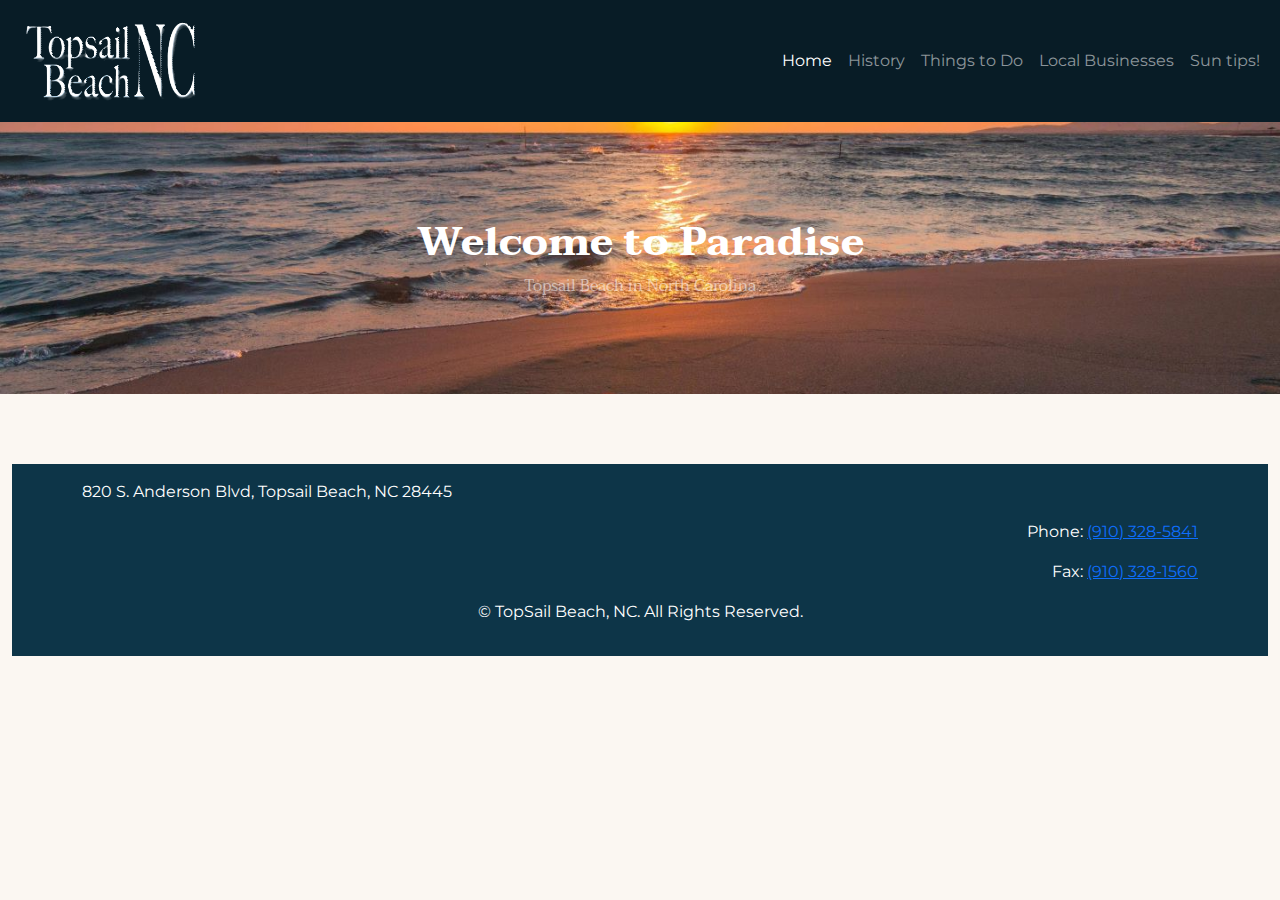
<file: BS-PROJECT/template.html>
<!DOCTYPE html>
<html lang="en">
<head>
    <meta charset="UTF-8">
    <meta name="viewport" content="width=device-width, initial-scale=1.0">
    <title>TopSail Beach - Template</title>
    <link href="https://cdn.jsdelivr.net/npm/bootstrap@5.3.3/dist/css/bootstrap.min.css" rel="stylesheet" integrity="sha384-QWTKZyjpPEjISv5WaRU9OFeRpok6YctnYmDr5pNlyT2bRjXh0JMhjY6hW+ALEwIH" crossorigin="anonymous">
    <link rel="stylesheet" href="css/styles.css">
</head>

<body>
    <nav class="navbar navbar-expand-lg" data-bs-theme="dark" style="background-color: rgb(8, 28, 38);" >
        <div class="container-fluid">
          <a class="navbar-brand" href="index.html"><img src="images/topsail.png" alt="topsail logo" width="200" height="96"></a>
          <button class="navbar-toggler" type="button" data-bs-toggle="collapse" data-bs-target="#navbarSupportedContent" aria-controls="navbarSupportedContent" aria-expanded="false" aria-label="Toggle navigation">
            <span class="navbar-toggler-icon"></span>
          </button>
          <div class="collapse navbar-collapse" id="navbarSupportedContent">
            <ul class="navbar-nav ms-auto mb-2 mb-lg-0">
              <li class="nav-item">
                <a class="nav-link active" aria-current="page" href="index.html">Home</a>
              </li>
              <li class="nav-item">
                <a class="nav-link" href="history.html">History</a>
              </li>
              <li class="nav-item">
                <a class="nav-link" href="activities.html">Things to Do</a>
              </li>
              <li class="nav-item">
                <a class="nav-link" href="local.html">Local Businesses</a>
              </li>
              <li class="nav-item">
                <a class="nav-link" href="sun.html">Sun tips!</a>
              </li>
            </ul>
          </div>
        </div>
      </nav>
      <header class="py-5 bg-image-full">
        <div class="text-center my-5">
            <h1 class="text-white fs-1 fw-bolder mt-4">Welcome to Paradise</h1>
            <p class="text-white-50 mb-0">Topsail Beach in North Carolina</p>
        </div>
    </header>
      <div class="container-fluid">
        <p></p>
      <footer>
      <div class="container-fluid p-3" style="background-color: rgb(13, 53, 72)">
        <div class="container">
         <div class="d-flex flex-column">
            <p class="align-self-start align-self-center-md">820 S. Anderson Blvd, Topsail Beach, NC 28445</p>
            <p class="align-self-end align-self-center-md">Phone: <a href="tel:9103285841">(910) 328-5841</a></p>
            <p class="align-self-end align-self-center-md">Fax: <a href="tel:9191239875">(910) 328-1560</a></p>
            <p class="align-self-center">&copy; TopSail Beach, NC. All Rights Reserved.</p> 
        </div>
        </div>
      </footer>


    
    <script 
        src="https://cdn.jsdelivr.net/npm/bootstrap@5.3.3/dist/js/bootstrap.bundle.min.js" integrity="sha384-YvpcrYf0tY3lHB60NNkmXc5s9fDVZLESaAA55NDzOxhy9GkcIdslK1eN7N6jIeHz" crossorigin="anonymous"> 
    </script>
</body>
</html>
</file>
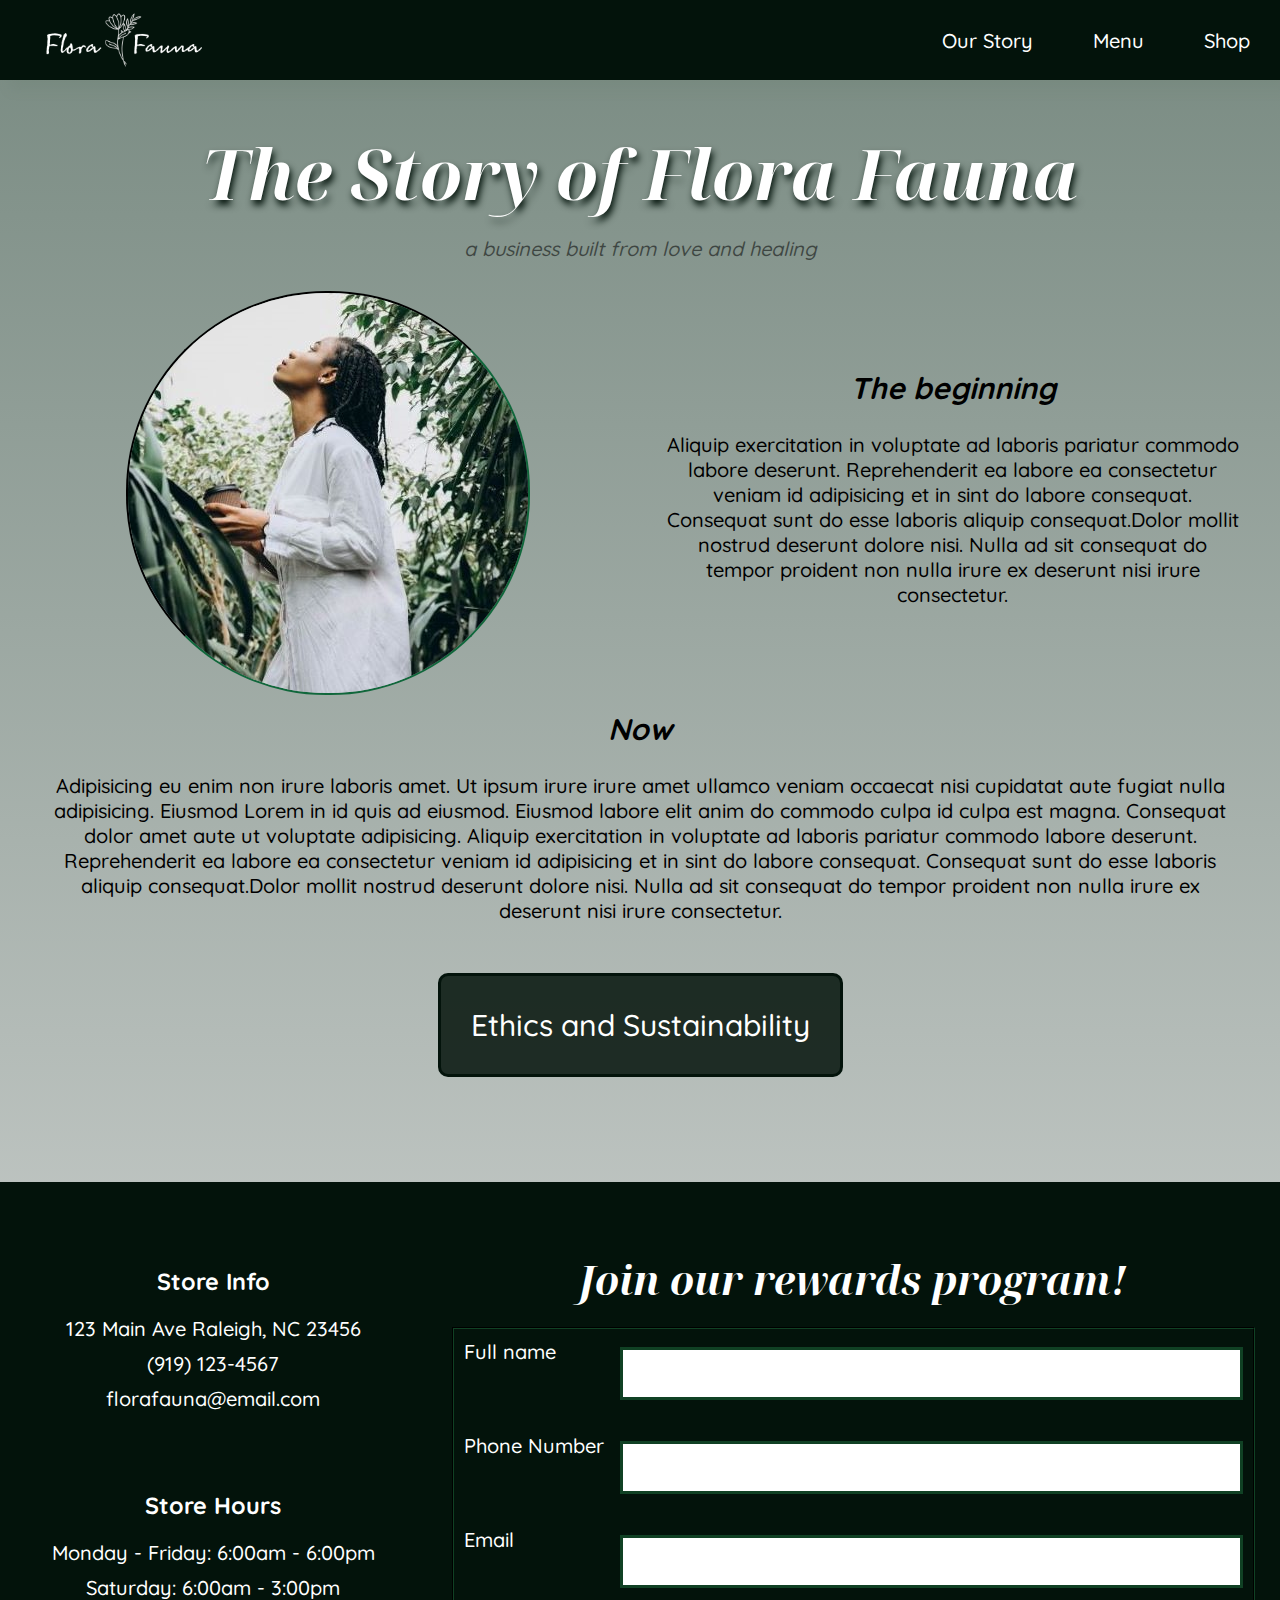
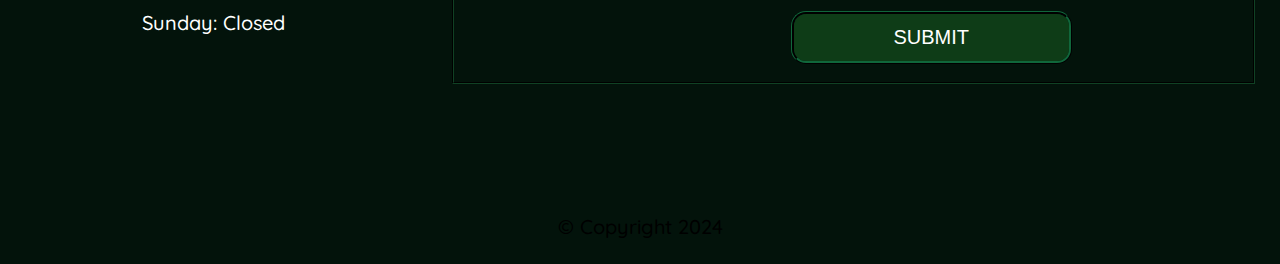
<file: FLORAFAUNA/about.html>
<!DOCTYPE html>
<html lang="en">
<head>
    <meta charset="UTF-8">
    <meta name="viewport" content="width=device-width, initial-scale=1.0">
    <title>Home</title>
    <link rel="stylesheet" href="css/styles.css">
</head>
<body>
    <nav>
        <ul class="mobile-bar">
            <li onclick=HideSideBar()><a><svg xmlns="http://www.w3.org/2000/svg" height="34" viewBox="0 -960 960 960" width="34" fill="white"><path d="m256-200-56-56 224-224-224-224 56-56 224 224 224-224 56 56-224 224 224 224-56 56-224-224-224 224Z"/></svg></a></li>
            <li><a href="about.html">Our Story</a></li>
            <li><a href="menu.html">Menu</a></li>
            <li><a href="catalog.html">Shop</a></li>
            
        </ul>

        <ul>
            <li><a href="index.html" class="logo"><img src="images/logo.png" height="70" viewBox="0 -960 960 960" width="180"></a></li>
            <li class="hideOnMobile"><a href="about.html">Our Story</a></li>
            <li class="hideOnMobile"><a href="menu.html">Menu</a></li>
            <li class="hideOnMobile"><a href="catalog.html">Shop</a></li>
            <li class="menu-button" onclick=ShowSideBar()><a href="#"><svg xmlns="http://www.w3.org/2000/svg" height="34" viewBox="0 -960 960 960" width="34" fill="white"><path d="M120-240v-80h720v80H120Zm0-200v-80h720v80H120Zm0-200v-80h720v80H120Z"/></svg></a></li>
        </ul>


    </nav>


    <main class="main2">

        <section id="start">    
            <h1>The Story of Flora Fauna</h1>
            <p>a business built from love and healing</p>
        </section>
     

                    <img src="images/owner-d2.jpg" class="img1" alt="photo of the owner in nature">

                <div class="chunk">
                    <h2 class="first">The beginning</h2>
                    <p id="p1">
                        Aliquip exercitation in voluptate ad laboris pariatur commodo labore deserunt. Reprehenderit ea labore ea consectetur veniam id adipisicing et in sint do labore consequat. Consequat sunt do esse laboris aliquip consequat.Dolor mollit nostrud deserunt dolore nisi. Nulla ad sit consequat do tempor proident non nulla irure ex deserunt nisi irure consectetur.
                    </p>
                    <hr>
                </div>
    
                    <h2 class="second">Now</h2>
                    <p id="p2">
                        Adipisicing eu enim non irure laboris amet. Ut ipsum irure irure amet ullamco veniam occaecat nisi cupidatat aute fugiat nulla adipisicing. Eiusmod Lorem in id quis ad eiusmod. Eiusmod labore elit anim do commodo culpa id culpa est magna. Consequat dolor amet aute ut voluptate adipisicing.
                   
                        Aliquip exercitation in voluptate ad laboris pariatur commodo labore deserunt. Reprehenderit ea labore ea consectetur veniam id adipisicing et in sint do labore consequat. Consequat sunt do esse laboris aliquip consequat.Dolor mollit nostrud deserunt dolore nisi. Nulla ad sit consequat do tempor proident non nulla irure ex deserunt nisi irure consectetur.
                    </p> 

                </section>        

            <a href="sustainability.html" class="ethics">Ethics and Sustainability</a>
            <!--<div class="mission">
                <h2>Sustainability and Ethics</h2>
                <p>
                     Excepteur nostrud nulla aute ut mollit veniam do do elit nulla deserunt sit velit minim. Exercitation deserunt ullamco nulla cupidatat veniam in magna consequat. Excepteur est duis commodo fugiat mollit tempor tempor est laborum non reprehenderit fugiat sit aute. Aliqua mollit sit dolore nostrud deserunt ea dolor. Id officia minim velit dolore ea eiusmod minim ipsum elit veniam proident id est. Excepteur amet sit fugiat id aliqua tempor exercitation fugiat sit. Proident cupidatat elit ipsum et cupidatat voluptate reprehenderit sunt.

                </p>
                <p>
                    Excepteur nostrud nulla aute ut mollit veniam do do elit nulla deserunt sit velit minim. Exercitation deserunt ullamco nulla cupidatat veniam in magna consequat.
                </p>-->
        </div>
    </main>
    
   <footer>

        <div class="footer-info">

            <h3>Store Info</h3>
            <ul class="info">
                <li><a href="#">123 Main Ave Raleigh, NC 23456</a></li>
                <li><a href="tel:9191234567">(919) 123-4567</a></li>
                <li><a href="mailto:florafauna@email.com">florafauna@email.com</a></li>
            </ul>

            <h3>Store Hours</h3>
            <ul class="hours">
                <li>Monday - Friday: 6:00am - 6:00pm</li>
                <li>Saturday:  6:00am - 3:00pm</li>
                <li>Sunday: Closed</li>
            </ul>
        </div>   


        <form action="thanks.html">
            <h2>Join our rewards program!</h2>
            <Fieldset>
            
                <label for="fname">Full name</label>
                <input type="text" id="fname" name="fname"><br>

                <label for="phone">Phone Number</label>
                <input type="tel" id="phone" name="phone" pattern="[0-9]{3}-[0-9]{3}-[0-9]{4}"><br>

                <label for="email">Email</label>
                <input type="email" id="email" name="email"><br> 

                <input type="submit" id="submit" value="SUBMIT">

            </Fieldset>
        </form>

        <p id="copyright">&copy; Copyright 2024</p>

    </footer>

    <script>
        function ShowSideBar() {
            const mobilebar = document.querySelector('.mobile-bar')
            mobilebar.style.display = "flex"
        }

        function HideSideBar() {
            const mobilebar = document.querySelector('.mobile-bar')
            mobilebar.style.display = "none"
        }

    </script>
    
</body>
</html>
</file>
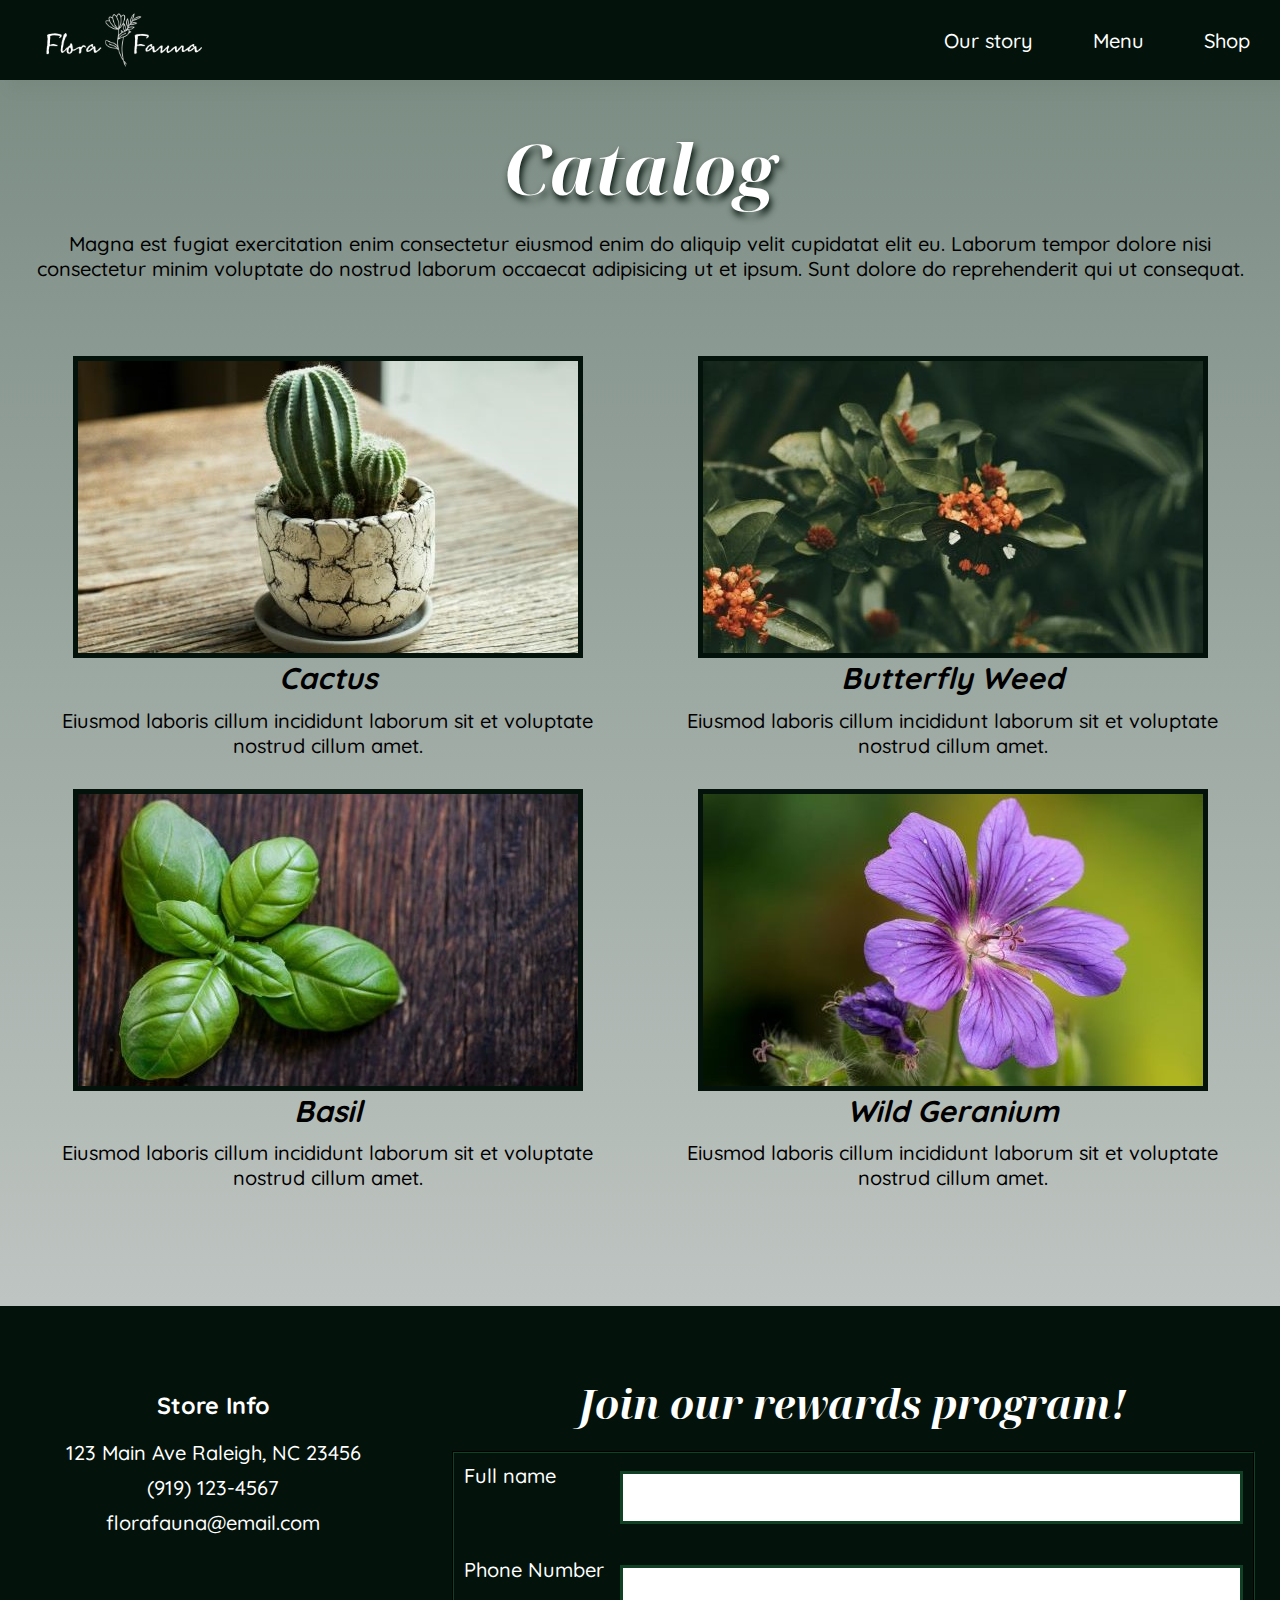
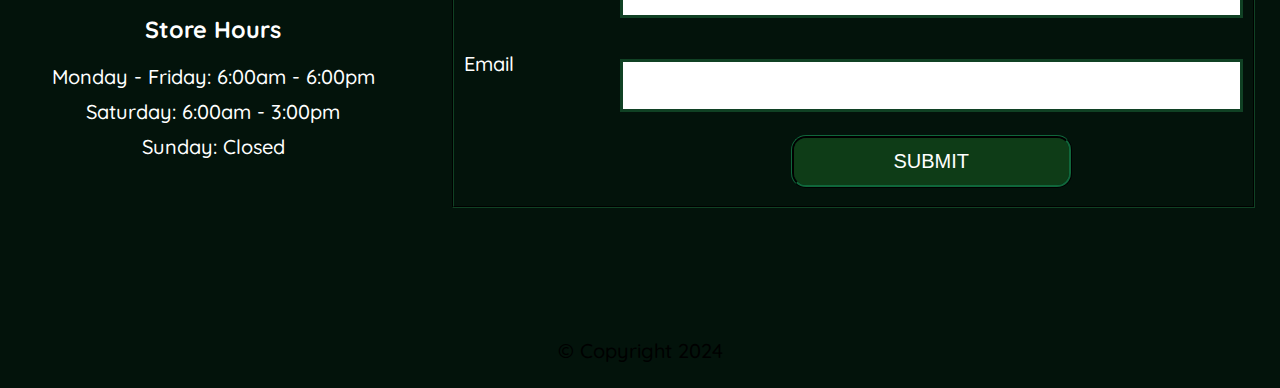
<file: FLORAFAUNA/catalog.html>
<!DOCTYPE html>
<html lang="en">
<head>
    <meta charset="UTF-8">
    <meta name="viewport" content="width=device-width, initial-scale=1.0">
    <title>Home</title>
    <link rel="stylesheet" href="css/styles.css">
</head>
<body>
    <nav>
        <ul class="mobile-bar">
            <li onclick=HideSideBar()><a><svg xmlns="http://www.w3.org/2000/svg" height="34" viewBox="0 -960 960 960" width="34" fill="white"><path d="m256-200-56-56 224-224-224-224 56-56 224 224 224-224 56 56-224 224 224 224-56 56-224-224-224 224Z"/></svg></a></li>
            <li><a href="about.html">Our Story</a></li>
            <li><a href="menu.html">Menu</a></li>
            <li><a href="catalog.html">Shop</a></li>
        </ul>

        <ul>
            <li><a href="index.html" class="logo"><img src="images/logo.png" height="70" viewBox="0 -960 960 960" width="180"></a></li>
            <li class="hideOnMobile"><a href="about.html">Our story</a></li>
            <li class="hideOnMobile"><a href="menu.html">Menu</a></li>
            <li class="hideOnMobile"><a href="catalog.html">Shop</a></li>
            <li class="menu-button" onclick=ShowSideBar()><a href="#"><svg xmlns="http://www.w3.org/2000/svg" height="34" viewBox="0 -960 960 960" width="34" fill="white"><path d="M120-240v-80h720v80H120Zm0-200v-80h720v80H120Zm0-200v-80h720v80H120Z"/></svg></a></li>
        </ul>


    </nav>

    <main class="main5">

        <div class="heading">
            <h1>Catalog</h1>
            <p>
                Magna est fugiat exercitation enim consectetur eiusmod enim do aliquip velit cupidatat elit eu. Laborum tempor dolore nisi consectetur minim voluptate do nostrud laborum occaecat adipisicing ut et ipsum. Sunt dolore do reprehenderit qui ut consequat.
            </p>
        </div>
 

        <div class="plants">
            <div class="cactus">
                <img src="images/p-cactus.jpg" alt="cactus">
                <h2>Cactus</h2>
                <p>Eiusmod laboris cillum incididunt laborum sit et voluptate nostrud cillum amet.</p>
            </div>
            <hr>
            <div class="basil">
                <img src="images/p-basil.jpg" alt="basil">
                <h2>Basil</h2>
                <p>Eiusmod laboris cillum incididunt laborum sit et voluptate nostrud cillum amet.</p>
            </div>
        </div>
        <div class="native">
            <div class="butterfly">
                <img src="images/p-butterfly-weed.jpg" alt="butterfly weed">
                <h2>Butterfly Weed</h2>
                <p>Eiusmod laboris cillum incididunt laborum sit et voluptate nostrud cillum amet.</p>
            </div>
            <hr>
            <div class="geranium">
                <img src="images/p-wild-geranium.jpg" alt="geranium">
                <h2>Wild Geranium</h2>
                <p>Eiusmod laboris cillum incididunt laborum sit et voluptate nostrud cillum amet.</p>
            </div>
        </div>

    </main>

    
   <footer>

        <div class="footer-info">

            <h3>Store Info</h3>
            <ul class="info">
                <li><a href="#">123 Main Ave Raleigh, NC 23456</a></li>
                <li><a href="tel:9191234567">(919) 123-4567</a></li>
                <li><a href="mailto:florafauna@email.com">florafauna@email.com</a></li>
            </ul>

            <h3>Store Hours</h3>
            <ul class="hours">
                <li>Monday - Friday: 6:00am - 6:00pm</li>
                <li>Saturday:  6:00am - 3:00pm</li>
                <li>Sunday: Closed</li>
            </ul>
        </div>  
        

        <form action="thanks.html">
            <h2>Join our rewards program!</h2>
            <Fieldset>
            
                <label for="fname">Full name</label>
                <input type="text" id="fname" name="fname"><br>

                <label for="phone">Phone Number</label>
                <input type="tel" id="phone" name="phone" pattern="[0-9]{3}-[0-9]{3}-[0-9]{4}"><br>

                <label for="email">Email</label>
                <input type="email" id="email" name="email"><br> 

                <input type="submit" id="submit" value="SUBMIT">

            </Fieldset>
        </form>

        <p id="copyright">&copy; Copyright 2024</p>

    </footer>

    <script>
        function ShowSideBar() {
            const mobilebar = document.querySelector('.mobile-bar')
            mobilebar.style.display = "flex"
        }

        function HideSideBar() {
            const mobilebar = document.querySelector('.mobile-bar')
            mobilebar.style.display = "none"
        }

    </script>
    
</body>
</html>
</file>
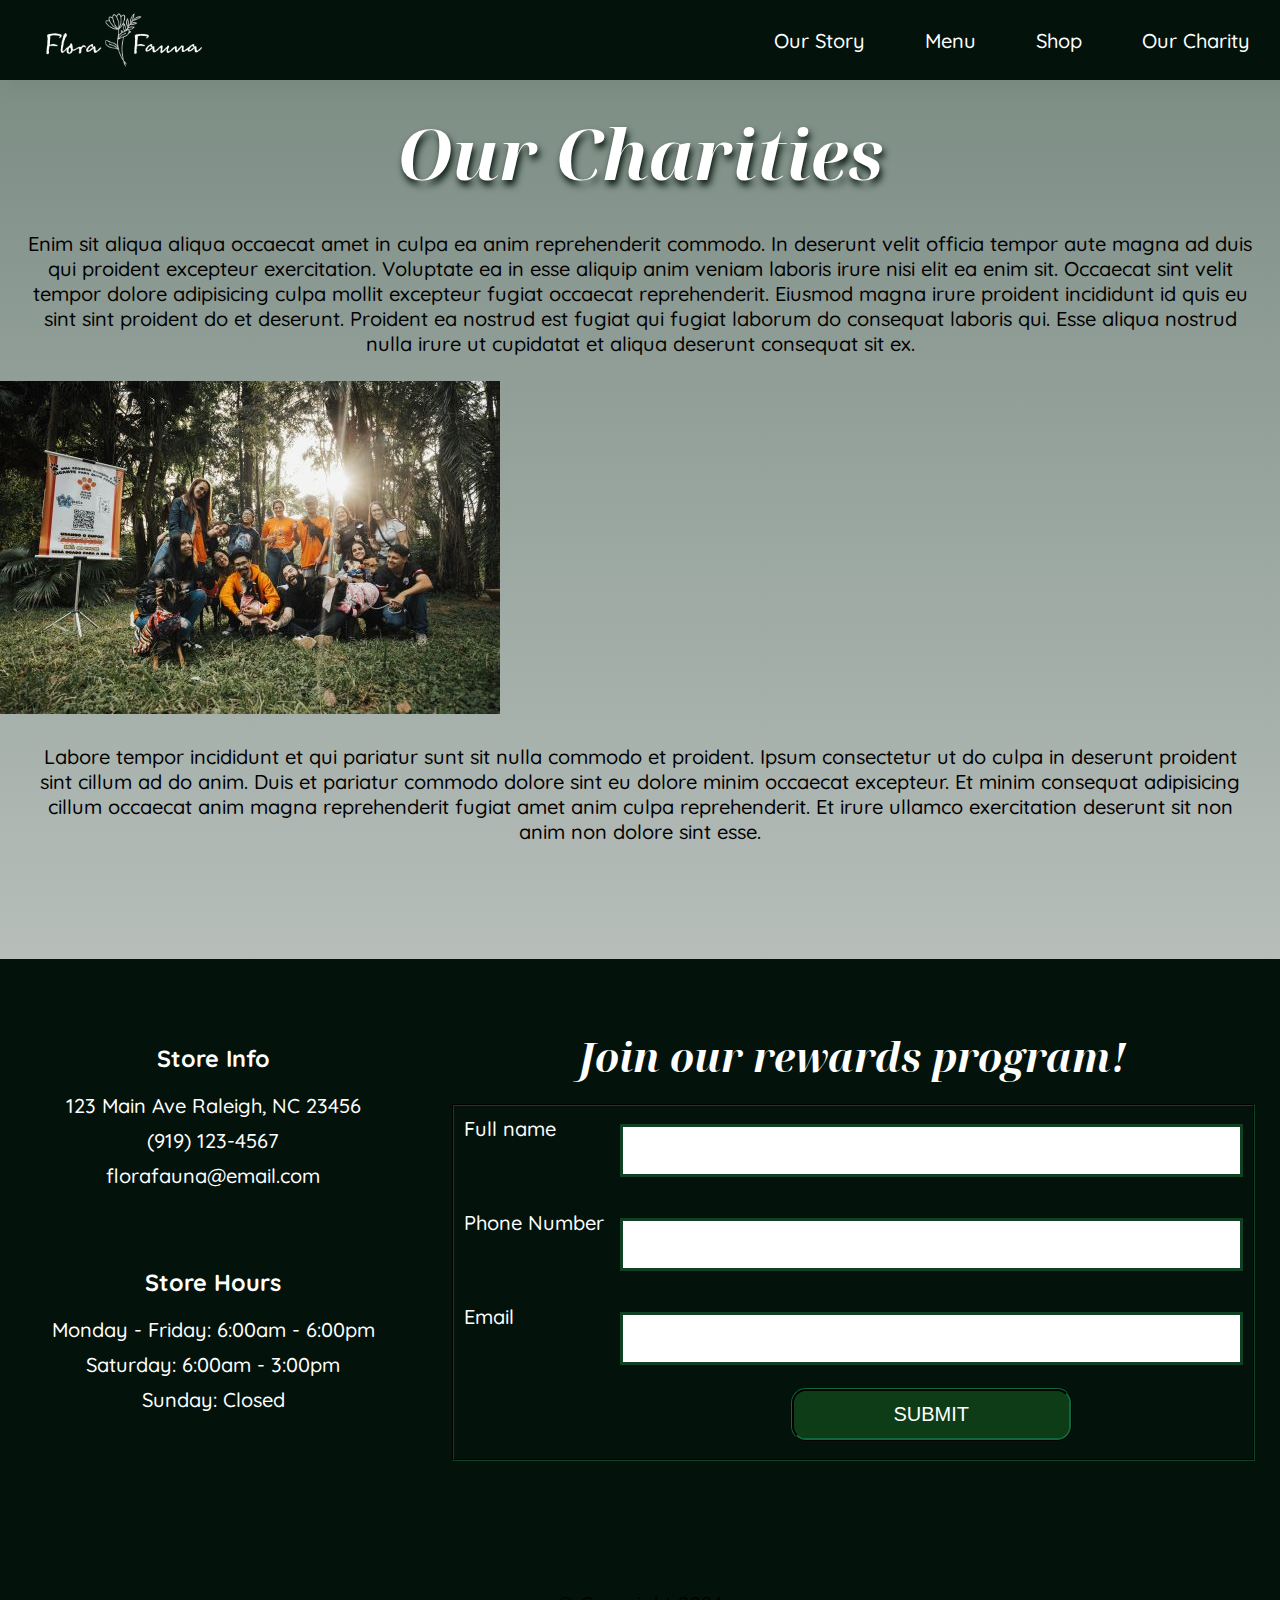
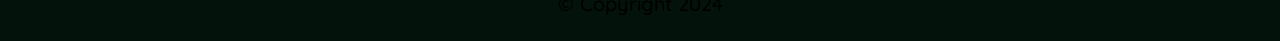
<file: FLORAFAUNA/donation.html>
<!DOCTYPE html>
<html lang="en">
<head>
    <meta charset="UTF-8">
    <meta name="viewport" content="width=device-width, initial-scale=1.0">
    <title>Home</title>
    <link rel="stylesheet" href="css/styles.css">
</head>
<body>
    <nav>
        <ul class="mobile-bar">
            <li onclick=HideSideBar()><a><svg xmlns="http://www.w3.org/2000/svg" height="34" viewBox="0 -960 960 960" width="34" fill="white"><path d="m256-200-56-56 224-224-224-224 56-56 224 224 224-224 56 56-224 224 224 224-56 56-224-224-224 224Z"/></svg></a></li>
            <li><a href="about.html">Our Story</a></li>
            <li><a href="menu.html">Menu</a></li>
            <li><a href="catalog.html">Shop</a></li>
            <li><a href="donation.html">Our Charities</a></li>
        </ul>

        <ul>
            <li><a href="index.html" class="logo"><img src="images/logo.png" height="70" viewBox="0 -960 960 960" width="180"></a></li>
            <li class="hideOnMobile"><a href="about.html">Our Story</a></li>
            <li class="hideOnMobile"><a href="menu.html">Menu</a></li>
            <li class="hideOnMobile"><a href="catalog.html">Shop</a></li>
            <li class="hideOnMobile"><a href="donation.html">Our Charity</a></li>
            <li class="menu-button" onclick=ShowSideBar()><a href="#"><svg xmlns="http://www.w3.org/2000/svg" height="34" viewBox="0 -960 960 960" width="34" fill="white"><path d="M120-240v-80h720v80H120Zm0-200v-80h720v80H120Zm0-200v-80h720v80H120Z"/></svg></a></li>
        </ul>
    </nav>

    <main class="main6">

    <section class="charity-heading">
        <h1>Our Charities</h1>
        <p>Enim sit aliqua aliqua occaecat amet in culpa ea anim reprehenderit commodo. In deserunt velit officia tempor aute magna ad duis qui proident excepteur exercitation. Voluptate ea in esse aliquip anim veniam laboris irure nisi elit ea enim sit. Occaecat sint velit tempor dolore adipisicing culpa mollit excepteur fugiat occaecat reprehenderit. Eiusmod magna irure proident incididunt id quis eu sint sint proident do et deserunt. Proident ea nostrud est fugiat qui fugiat laborum do consequat laboris qui. Esse aliqua nostrud nulla irure ut cupidatat et aliqua deserunt consequat sit ex.</p>
    </section>

    <section class="charity-info">
        <img src="images/charity.jpg">

        <p>Labore tempor incididunt et qui pariatur sunt sit nulla commodo et proident. Ipsum consectetur ut do culpa in deserunt proident sint cillum ad do anim. Duis et pariatur commodo dolore sint eu dolore minim occaecat excepteur. Et minim consequat adipisicing cillum occaecat anim magna reprehenderit fugiat amet anim culpa reprehenderit. Et irure ullamco exercitation deserunt sit non anim non dolore sint esse.</p>
    </section>

    </main>

    
   <footer>

        <div class="footer-info">

            <h3>Store Info</h3>
            <ul class="info">
                <li><a href="#">123 Main Ave Raleigh, NC 23456</a></li>
                <li><a href="tel:9191234567">(919) 123-4567</a></li>
                <li><a href="mailto:florafauna@email.com">florafauna@email.com</a></li>
            </ul>

            <h3>Store Hours</h3>
            <ul class="hours">
                <li>Monday - Friday: 6:00am - 6:00pm</li>
                <li>Saturday:  6:00am - 3:00pm</li>
                <li>Sunday: Closed</li>
            </ul>
        </div>   


        <form action="thanks.html">
            <h2>Join our rewards program!</h2>
            <Fieldset>
            
                <label for="fname">Full name</label>
                <input type="text" id="fname" name="fname"><br>

                <label for="phone">Phone Number</label>
                <input type="tel" id="phone" name="phone" pattern="[0-9]{3}-[0-9]{3}-[0-9]{4}"><br>

                <label for="email">Email</label>
                <input type="email" id="email" name="email"><br> 

                <input type="submit" id="submit" value="SUBMIT">

            </Fieldset>
        </form>

        <p id="copyright">&copy; Copyright 2024</p>

    </footer>

    <script>
        function ShowSideBar() {
            const mobilebar = document.querySelector('.mobile-bar')
            mobilebar.style.display = "flex"
        }

        function HideSideBar() {
            const mobilebar = document.querySelector('.mobile-bar')
            mobilebar.style.display = "none"
        }

    </script>
    
</body>
</html>
</file>
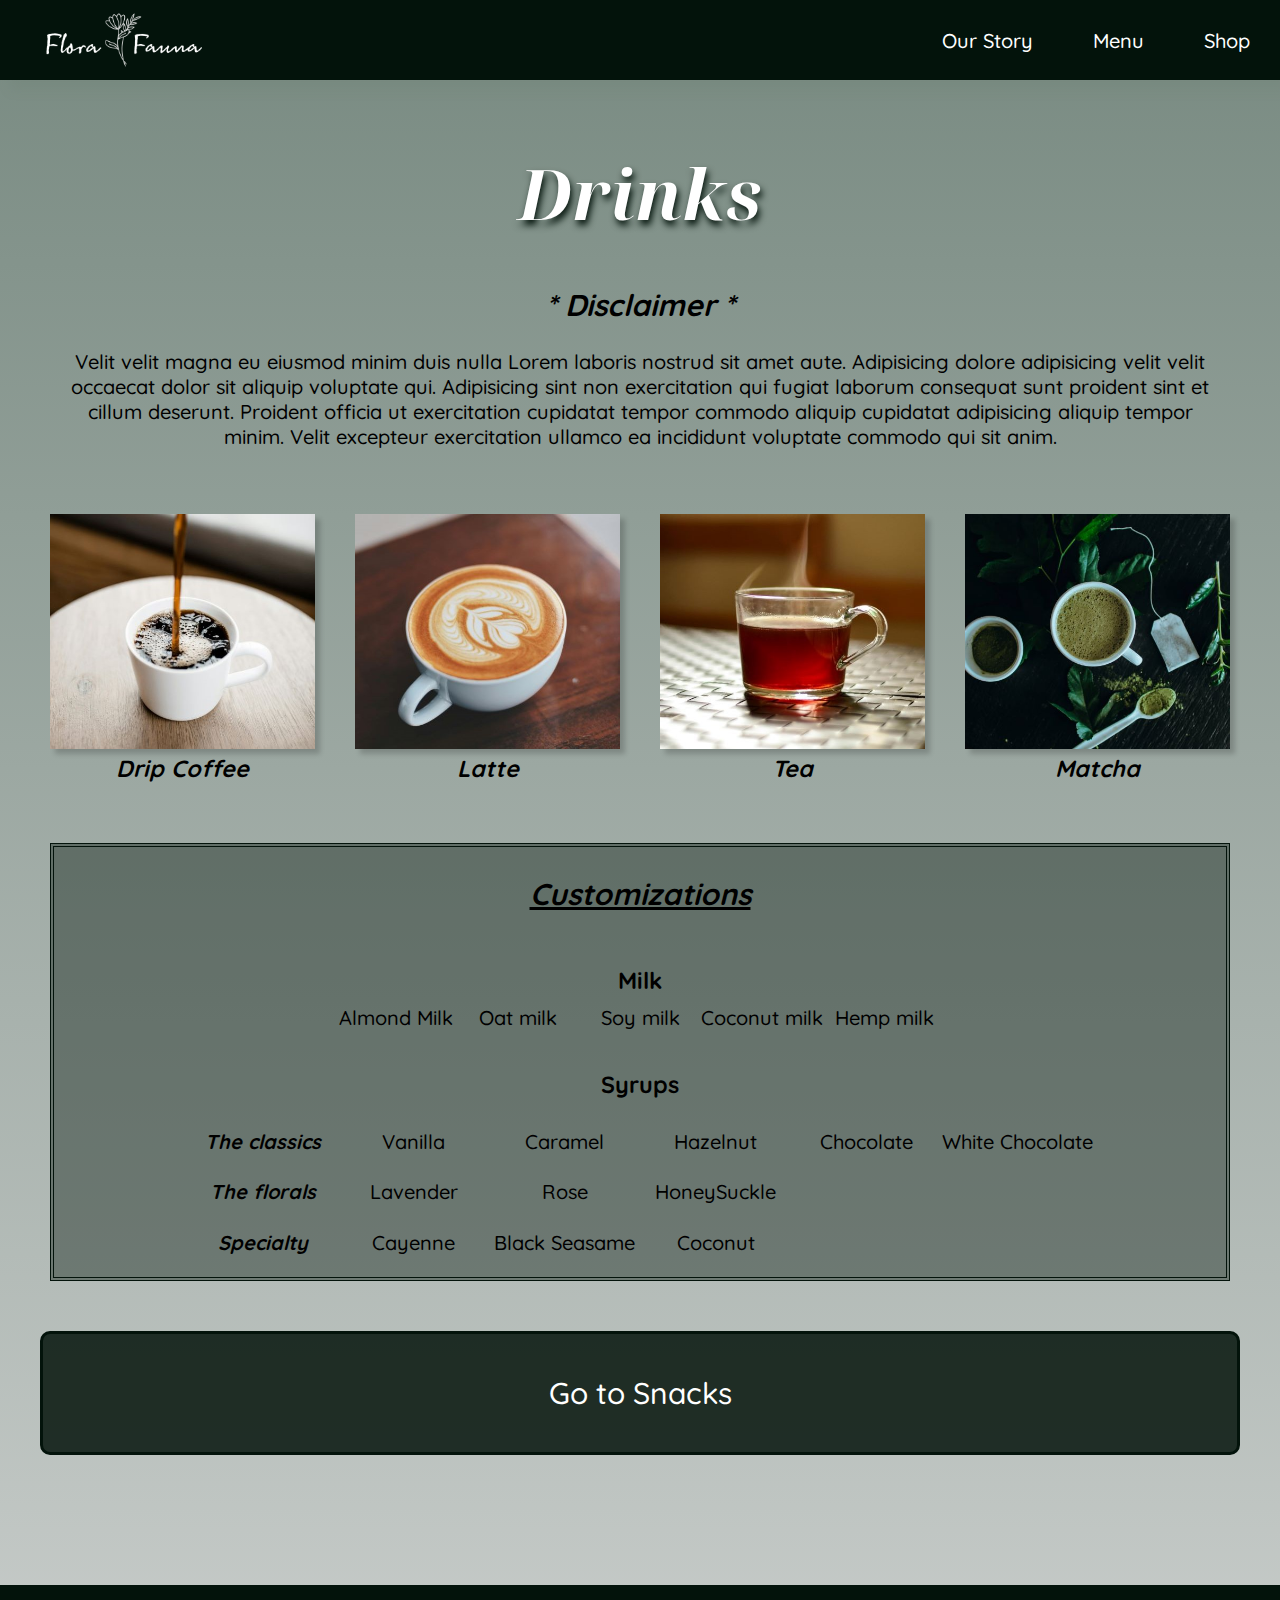
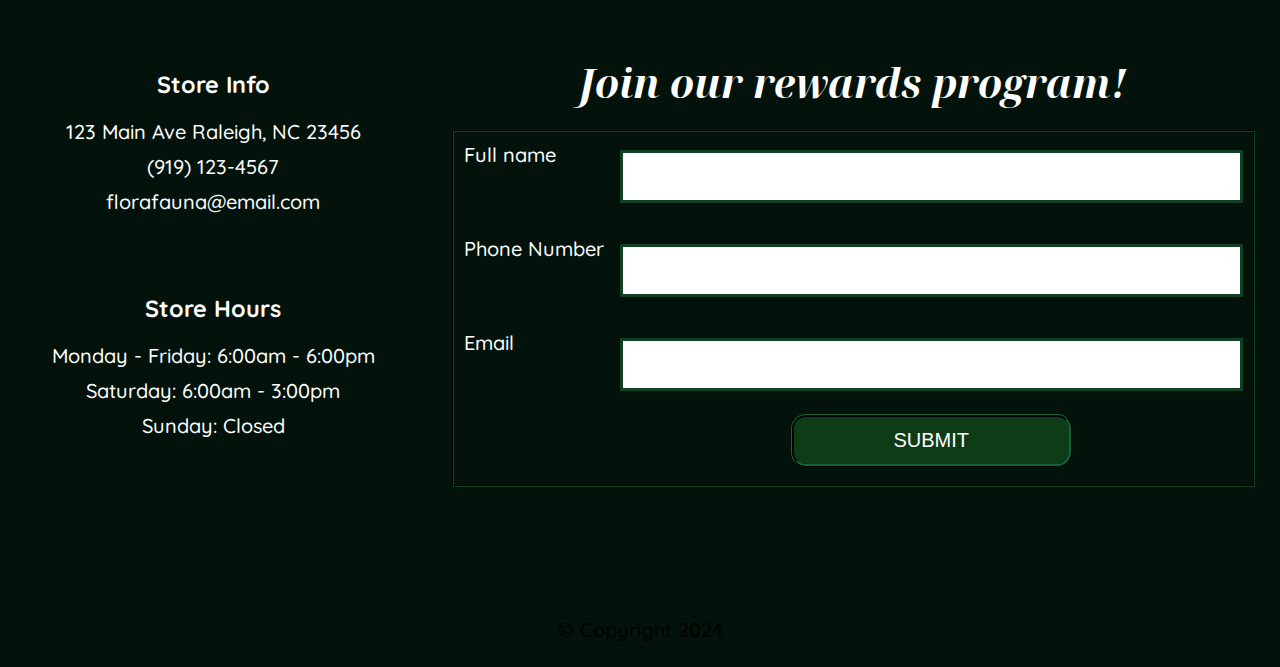
<file: FLORAFAUNA/drink.html>
<!DOCTYPE html>
<html lang="en">
<head>
    <meta charset="UTF-8">
    <meta name="viewport" content="width=device-width, initial-scale=1.0">
    <title>Home</title>
    <link rel="stylesheet" href="css/styles.css">
</head>
<body>
    <nav>
        <ul class="mobile-bar">
            <li onclick=HideSideBar()><a><svg xmlns="http://www.w3.org/2000/svg" height="34" viewBox="0 -960 960 960" width="34" fill="white"><path d="m256-200-56-56 224-224-224-224 56-56 224 224 224-224 56 56-224 224 224 224-56 56-224-224-224 224Z"/></svg></a></li>
            <li><a href="about.html">Our Story</a></li>
            <li><a href="menu.html">Menu</a></li>
            <li><a href="catalog.html">Shop</a></li>
        </ul>

        <ul> 
            <li><a href="index.html" class="logo"><img src="images/logo.png" height="70" viewBox="0 -960 960 960" width="180"></a></li>
            <li class="hideOnMobile"><a href="about.html">Our Story</a></li>
            <li class="hideOnMobile"><a href="menu.html">Menu</a></li>
            <li class="hideOnMobile"><a href="catalog.html">Shop</a></li>
            <li class="menu-button" onclick=ShowSideBar()><a href="#"><svg xmlns="http://www.w3.org/2000/svg" height="34" viewBox="0 -960 960 960" width="34" fill="white"><path d="M120-240v-80h720v80H120Zm0-200v-80h720v80H120Zm0-200v-80h720v80H120Z"/></svg></a></li>
        </ul>


    </nav>

    
    <main class="main4">

        <h1>Drinks</h1>

        <section id="disclaimer">
            <h2>* Disclaimer *</h2>
            <p>Velit velit magna eu eiusmod minim duis nulla Lorem laboris nostrud sit amet aute. Adipisicing dolore adipisicing velit velit occaecat dolor sit aliquip voluptate qui. Adipisicing sint non exercitation qui fugiat laborum consequat sunt proident sint et cillum deserunt. Proident officia ut exercitation cupidatat tempor commodo aliquip cupidatat adipisicing aliquip tempor minim. Velit excepteur exercitation ullamco ea incididunt voluptate commodo qui sit anim.</p>
        </section>

        <section id="items">
            <hr>
            <div class="item1">
                <img src="images/b-coffee.jpg" alt="black coffee">
                <h3>Drip Coffee</h3>
                <hr>
            </div>
            <div class="item2">
                <img src="images/b-latte.jpg" alt="plain latte">
                <h3>Latte</h3>
                <hr>
            </div>
            <div class="item3">
                <img src="images/b-tea.jpg" alt="hot tea">
                <h3>Tea</h3>
                <hr>
            </div>
            <div class="item4">
                <img src="images/b-matcha.jpg" alt="matcha latte">
                <h3>Matcha</h3>
                <hr>
            </div>
        </section>

        <section id="customize">
            <h2>Customizations</h2>
            <div class="milks">
                <h3>Milk</h3>
                <ul class="milk-list">
                    <li>Almond Milk</li>
                    <li>Oat milk</li>
                    <li>Soy milk</li>
                    <li>Coconut milk</li>
                    <li>Hemp milk</li>
                </ul>
            </div>
            <div class="syrups">
                <hr>
                <h3>Syrups</h3>
                <ul class="classics">
                    <h4>The classics</h4>
                    <li>Vanilla</li>
                    <li>Caramel</li>
                    <li>Hazelnut</li>
                    <li>Chocolate</li>  
                    <li>White Chocolate</li>
                </ul>


                <ul class="florals">
                    <h4>The florals</h4>
                    <li>Lavender</li>
                    <li>Rose</li>
                    <li>HoneySuckle</li>
                </ul>

                <ul class="Specialty">
                    <h4>Specialty</h4>
                    <li>Cayenne</li>
                    <li>Black Seasame</li>
                    <li>Coconut</li>
                </ul>
            </div>
        </section>

        <a href="food.html" class="menu-link">Go to Snacks</a>

    </main>


   <footer>

        <div class="footer-info">

            <h3>Store Info</h3>
            <ul class="info">
                <li><a href="#">123 Main Ave Raleigh, NC 23456</a></li>
                <li><a href="tel:9191234567">(919) 123-4567</a></li>
                <li><a href="mailto:florafauna@email.com">florafauna@email.com</a></li>
            </ul>

            <h3>Store Hours</h3>
            <ul class="hours">
                <li>Monday - Friday: 6:00am - 6:00pm</li>
                <li>Saturday:  6:00am - 3:00pm</li>
                <li>Sunday: Closed</li>
            </ul>
        </div>   


        <form action="thanks.html">
            <h2>Join our rewards program!</h2>
            <Fieldset>
            
                <label for="fname">Full name</label>
                <input type="text" id="fname" name="fname"><br>

                <label for="phone">Phone Number</label>
                <input type="tel" id="phone" name="phone" pattern="[0-9]{3}-[0-9]{3}-[0-9]{4}"><br>

                <label for="email">Email</label>
                <input type="email" id="email" name="email"><br> 

                <input type="submit" id="submit" value="SUBMIT">

            </Fieldset>
        </form>

        <p id="copyright">&copy; Copyright 2024</p>

    </footer>

    <script>
        function ShowSideBar() {
            const mobilebar = document.querySelector('.mobile-bar')
            mobilebar.style.display = "flex"
        }

        function HideSideBar() {
            const mobilebar = document.querySelector('.mobile-bar')
            mobilebar.style.display = "none"
        }

    </script>
    
</body>
</html>
</file>
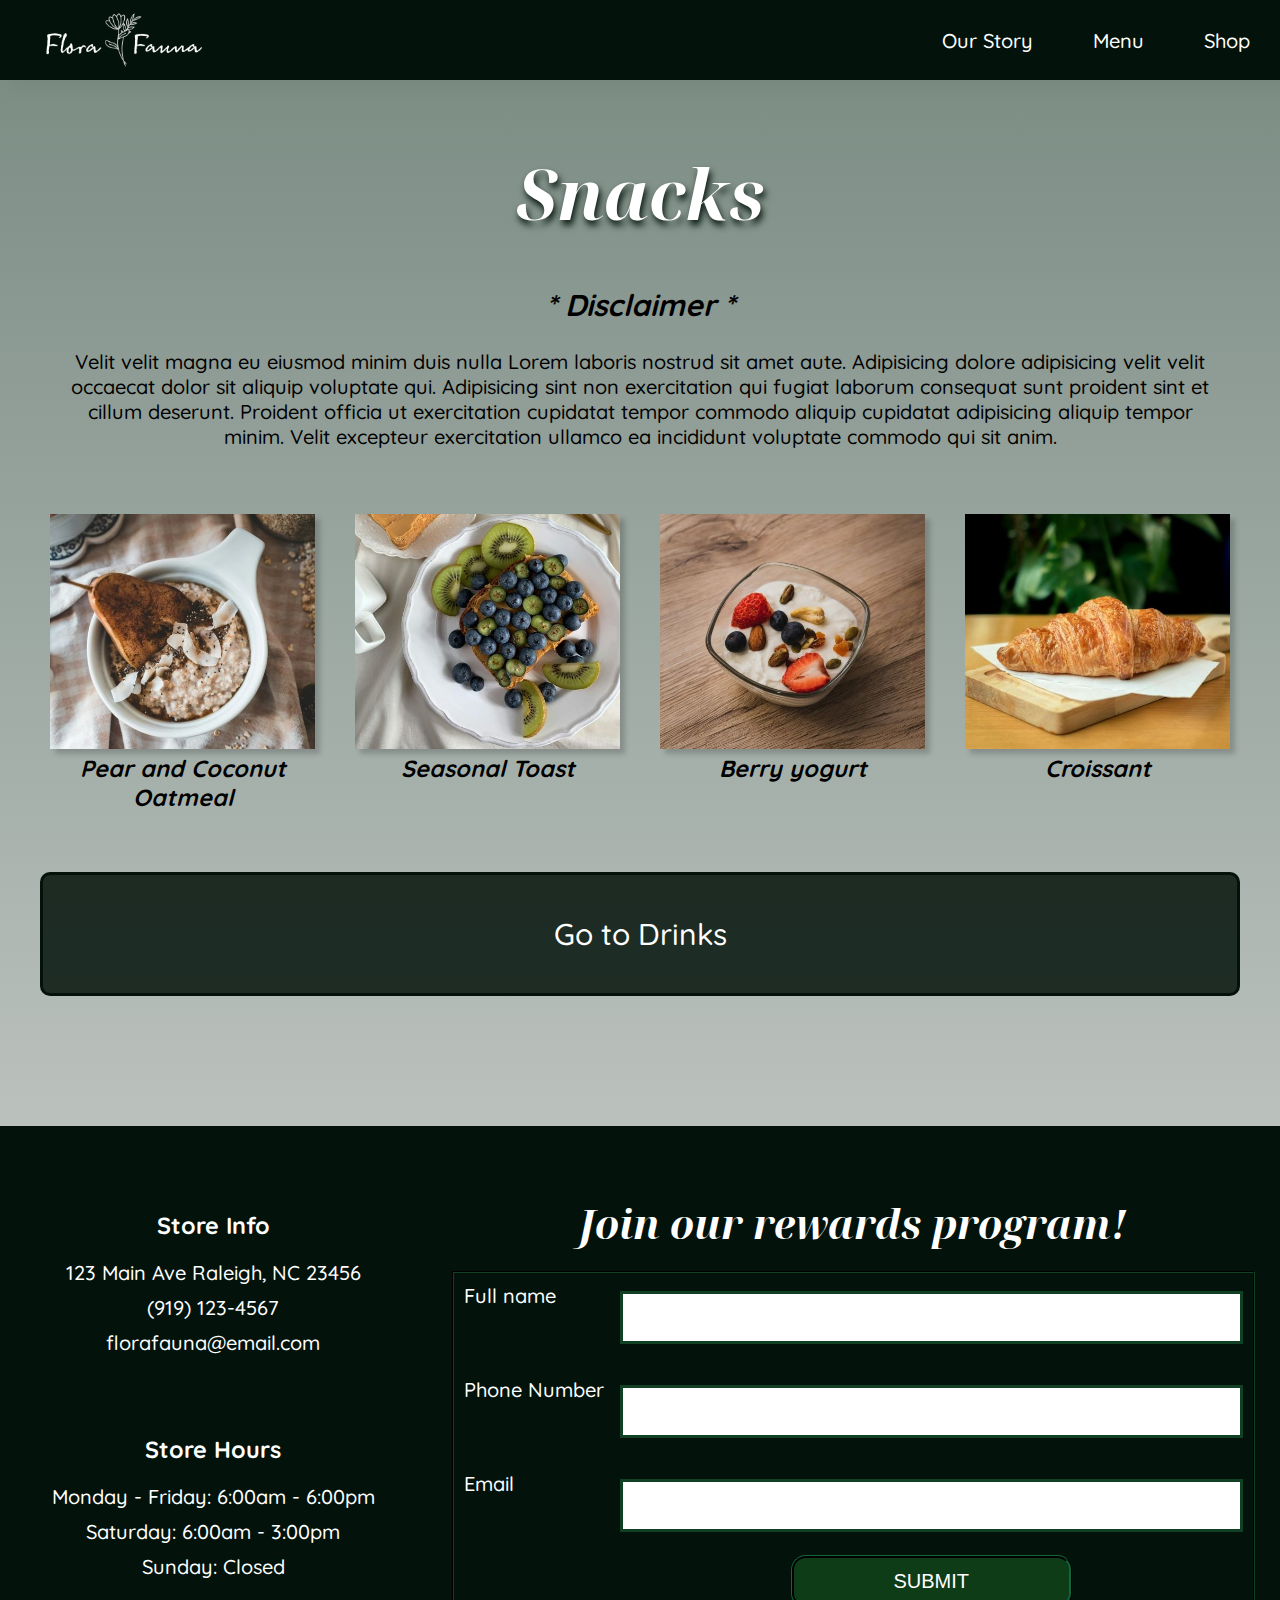
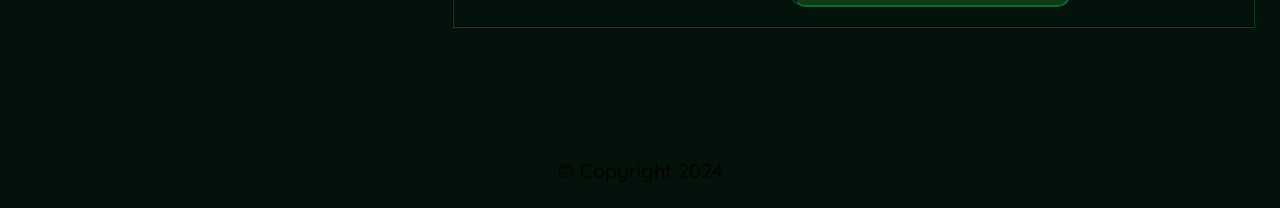
<file: FLORAFAUNA/food.html>
<!DOCTYPE html>
<html lang="en">
<head>
    <meta charset="UTF-8">
    <meta name="viewport" content="width=device-width, initial-scale=1.0">
    <title>Home</title>
    <link rel="stylesheet" href="css/styles.css">
</head>
<body>
    <nav>
        <ul class="mobile-bar">
            <li onclick=HideSideBar()><a><svg xmlns="http://www.w3.org/2000/svg" height="34" viewBox="0 -960 960 960" width="34" fill="white"><path d="m256-200-56-56 224-224-224-224 56-56 224 224 224-224 56 56-224 224 224 224-56 56-224-224-224 224Z"/></svg></a></li>
            <li><a href="about.html">Our Story</a></li>
            <li><a href="menu.html">Menu</a></li>
            <li><a href="catalog.html">Shop</a></li>
        </ul>

        <ul>
            <li><a href="index.html" class="logo"><img src="images/logo.png" height="70" viewBox="0 -960 960 960" width="180"></a></li>
            <li class="hideOnMobile"><a href="about.html">Our Story</a></li>
            <li class="hideOnMobile"><a href="menu.html">Menu</a></li>
            <li class="hideOnMobile"><a href="catalog.html">Shop</a></li>
            <li class="menu-button" onclick=ShowSideBar()><a href="#"><svg xmlns="http://www.w3.org/2000/svg" height="34" viewBox="0 -960 960 960" width="34" fill="white"><path d="M120-240v-80h720v80H120Zm0-200v-80h720v80H120Zm0-200v-80h720v80H120Z"/></svg></a></li>
        </ul>


    </nav>
   
    <main class="main4">

        <h1>Snacks</h1>

        <section id="disclaimer">
            <h2>* Disclaimer *</h2>
            <p>Velit velit magna eu eiusmod minim duis nulla Lorem laboris nostrud sit amet aute. Adipisicing dolore adipisicing velit velit occaecat dolor sit aliquip voluptate qui. Adipisicing sint non exercitation qui fugiat laborum consequat sunt proident sint et cillum deserunt. Proident officia ut exercitation cupidatat tempor commodo aliquip cupidatat adipisicing aliquip tempor minim. Velit excepteur exercitation ullamco ea incididunt voluptate commodo qui sit anim.</p>
        </section>

        <section id="items">
            <hr>
            <div class="item1">
                <img src="images/f-oatmeal.jpg" alt="oatmeal with pear">
                <h3>Pear and Coconut Oatmeal</h3>
                <hr>
            </div>
            <div class="item2">
                <img src="images/f-toast.jpg" alt="toast with kiwi and blueberries">
                <h3>Seasonal Toast</h3>
                <hr>
            </div>
            <div class="item3">
                <img src="images/f-yogurt.jpg" alt="yogurt with fruit">
                <h3>Berry yogurt</h3>
                <hr>
            </div>
            <div class="item4">
                <img src="images/f-croissant.jpg" alt="croissant">
                <h3>Croissant</h3>
                <hr>
            </div>
        </section>

        <a href="drink.html" class="menu-link">Go to Drinks</a>

    </main>  
    
   <footer>

        <div class="footer-info">

            <h3>Store Info</h3>
            <ul class="info">
                <li><a href="#">123 Main Ave Raleigh, NC 23456</a></li>
                <li><a href="tel:9191234567">(919) 123-4567</a></li>
                <li><a href="mailto:florafauna@email.com">florafauna@email.com</a></li>
            </ul>

            <h3>Store Hours</h3>
            <ul class="hours">
                <li>Monday - Friday: 6:00am - 6:00pm</li>
                <li>Saturday:  6:00am - 3:00pm</li>
                <li>Sunday: Closed</li>
            </ul>
        </div>   
        

        <form action="thanks.html">
            <h2>Join our rewards program!</h2>
            <Fieldset>
            
                <label for="fname">Full name</label>
                <input type="text" id="fname" name="fname"><br>

                <label for="phone">Phone Number</label>
                <input type="tel" id="phone" name="phone" pattern="[0-9]{3}-[0-9]{3}-[0-9]{4}"><br>

                <label for="email">Email</label>
                <input type="email" id="email" name="email"><br> 

                <input type="submit" id="submit" value="SUBMIT">

            </Fieldset>
        </form>

        <p id="copyright">&copy; Copyright 2024</p>

    </footer>

    <script>
        function ShowSideBar() {
            const mobilebar = document.querySelector('.mobile-bar')
            mobilebar.style.display = "flex"
        }

        function HideSideBar() {
            const mobilebar = document.querySelector('.mobile-bar')
            mobilebar.style.display = "none"
        }

    </script>
    
</body>
</html>
</file>
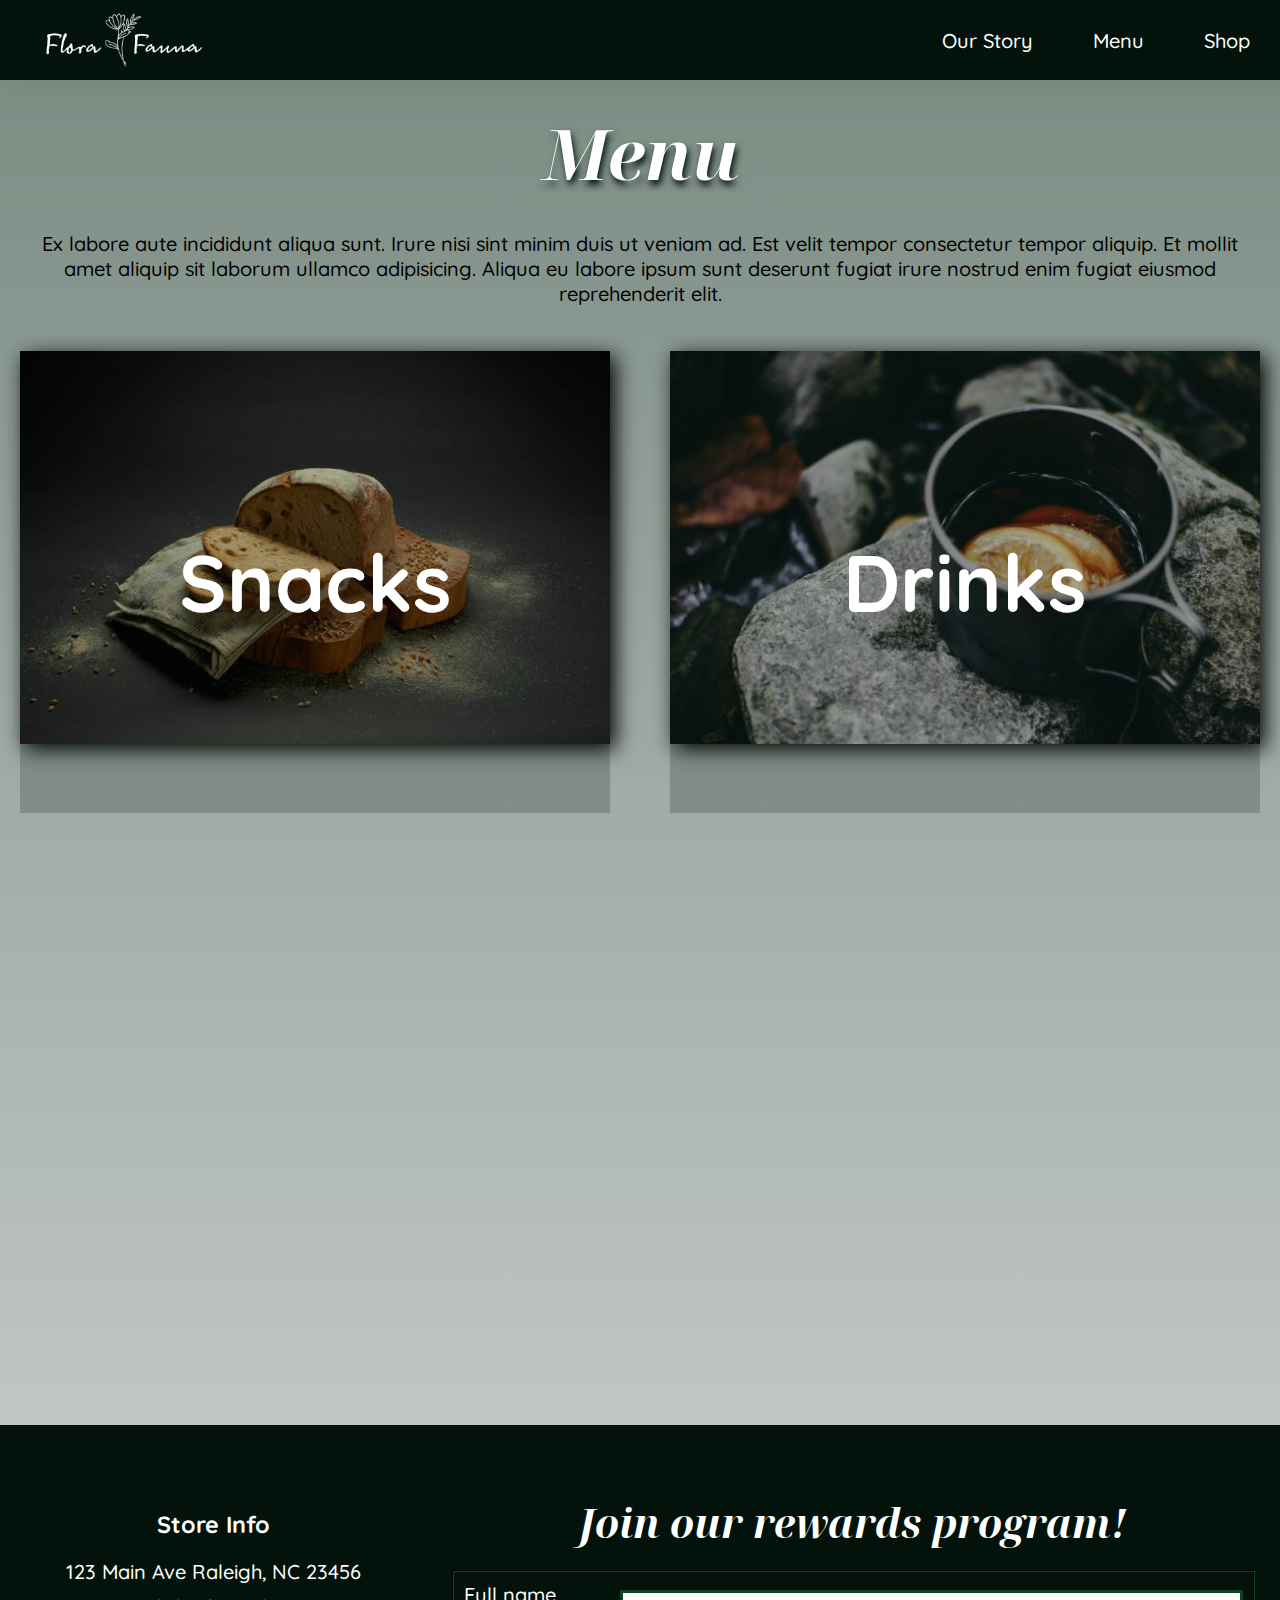
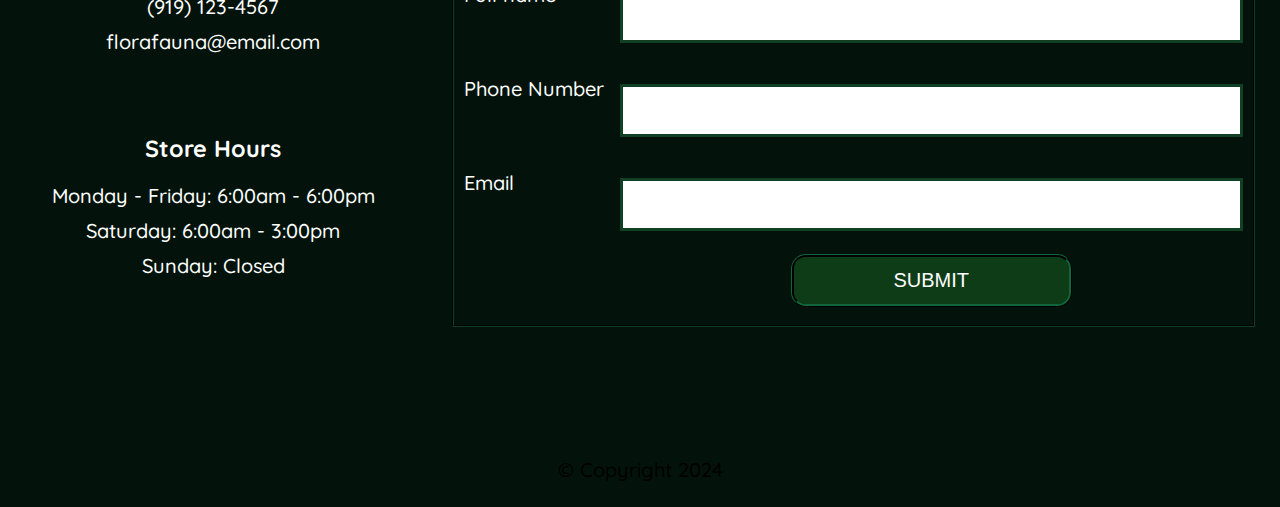
<file: FLORAFAUNA/menu.html>
<!DOCTYPE html>
<html lang="en">
<head>
    <meta charset="UTF-8">
    <meta name="viewport" content="width=device-width, initial-scale=1.0">
    <title>Home</title>
    <link rel="stylesheet" href="css/styles.css">
</head>
<body>
    <nav>
        <ul class="mobile-bar">
            <li onclick=HideSideBar()><a><svg xmlns="http://www.w3.org/2000/svg" height="34" viewBox="0 -960 960 960" width="34" fill="white"><path d="m256-200-56-56 224-224-224-224 56-56 224 224 224-224 56 56-224 224 224 224-56 56-224-224-224 224Z"/></svg></a></li>
            <li><a href="about.html">Our Story</a></li>
            <li><a href="menu.html">Menu</a></li>
            <li><a href="catalog.html">Shop</a></li>
        </ul>

        <ul>
            <li><a href="index.html" class="logo"><img src="images/logo.png" height="70" viewBox="0 -960 960 960" width="180"></a></li>
            <li class="hideOnMobile"><a href="about.html">Our Story</a></li>
            <li class="hideOnMobile"><a href="menu.html">Menu</a></li>
            <li class="hideOnMobile"><a href="catalog.html">Shop</a></li>
            <li class="menu-button" onclick=ShowSideBar()><a href="#"><svg xmlns="http://www.w3.org/2000/svg" height="34" viewBox="0 -960 960 960" width="34" fill="white"><path d="M120-240v-80h720v80H120Zm0-200v-80h720v80H120Zm0-200v-80h720v80H120Z"/></svg></a></li>
        </ul>


    </nav>
    <main class="main3"> 

        <div class="main-text">
            <h1>Menu</h1>

            <p>Ex labore aute incididunt aliqua sunt. Irure nisi sint minim duis ut veniam ad. Est velit tempor consectetur tempor aliquip. Et mollit amet aliquip sit laborum ullamco adipisicing. Aliqua eu labore ipsum sunt deserunt fugiat irure nostrud enim fugiat eiusmod reprehenderit elit.</p>

        </div>

        <div class="food-hero">
            <img src="images/food.jpg", alt="photo of sliced sourdough bread">
            <a href="food.html" class="food-overlay">
                <p class="food-text">Snacks</p>
            </a>
        </div>

        <div class="drinks-hero">
            <img src="images/drinks.jpg", alt="photo of tea with lemon">
            <a href="drink.html" class="drinks-overlay">
                <p class="drinks-text">Drinks</p>
            </a>
        </div>
    </main>

   <footer>

        <div class="footer-info">

            <h3>Store Info</h3>
            <ul class="info">
                <li><a href="#">123 Main Ave Raleigh, NC 23456</a></li>
                <li><a href="tel:9191234567">(919) 123-4567</a></li>
                <li><a href="mailto:florafauna@email.com">florafauna@email.com</a></li>
            </ul>

            <h3>Store Hours</h3>
            <ul class="hours">
                <li>Monday - Friday: 6:00am - 6:00pm</li>
                <li>Saturday:  6:00am - 3:00pm</li>
                <li>Sunday: Closed</li>
            </ul>
        </div>   


        <form action="thanks.html">
            <h2>Join our rewards program!</h2>
            <Fieldset>
            
                <label for="fname">Full name</label>
                <input type="text" id="fname" name="fname"><br>

                <label for="phone">Phone Number</label>
                <input type="tel" id="phone" name="phone" pattern="[0-9]{3}-[0-9]{3}-[0-9]{4}"><br>

                <label for="email">Email</label>
                <input type="email" id="email" name="email"><br> 

                <input type="submit" id="submit" value="SUBMIT">

            </Fieldset>
        </form>

        <p id="copyright">&copy; Copyright 2024</p>

    </footer>

    <script>
        function ShowSideBar() {
            const mobilebar = document.querySelector('.mobile-bar')
            mobilebar.style.display = "flex"
        }

        function HideSideBar() {
            const mobilebar = document.querySelector('.mobile-bar')
            mobilebar.style.display = "none"
        }

    </script>
    
</body>
</html>
</file>
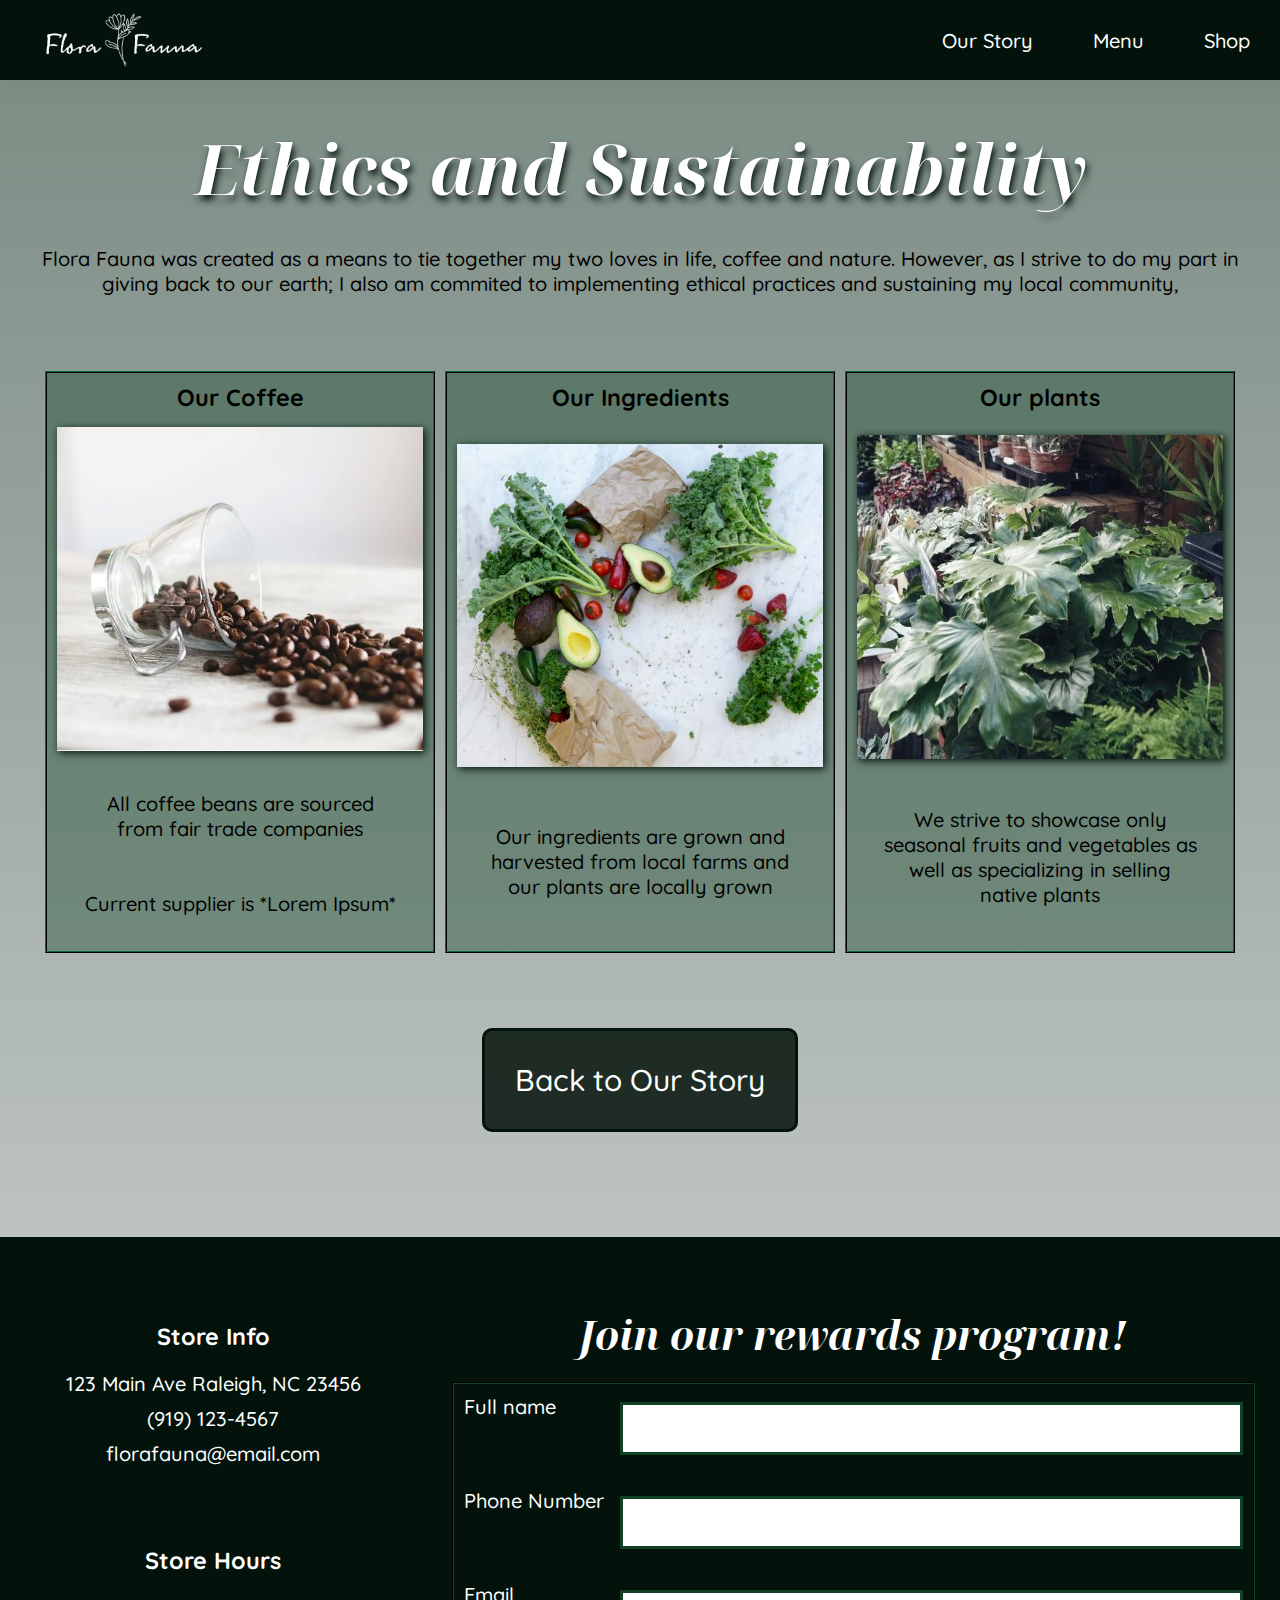
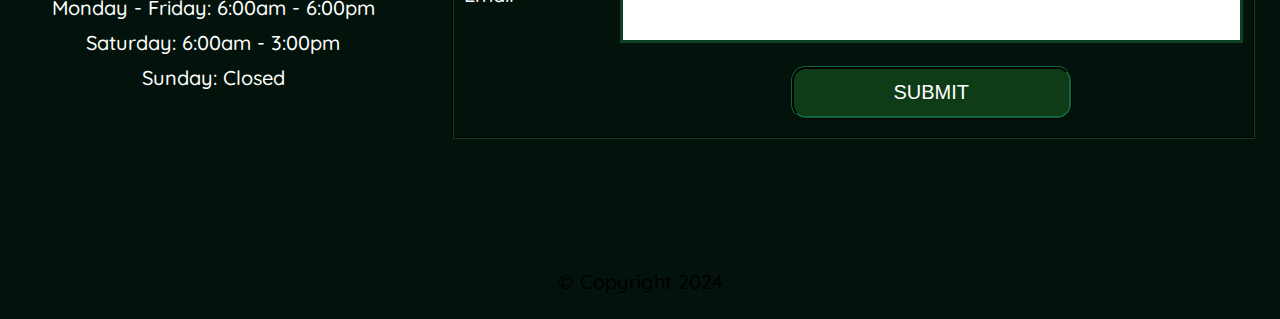
<file: FLORAFAUNA/sustainability.html>
<!DOCTYPE html>
<html lang="en">
<head>
    <meta charset="UTF-8">
    <meta name="viewport" content="width=device-width, initial-scale=1.0">
    <title>Ethics</title>
    <link rel="stylesheet" href="css/styles.css">
</head>
<body>
    <nav>
        <ul class="mobile-bar">
            <li onclick=HideSideBar()><a><svg xmlns="http://www.w3.org/2000/svg" height="34" viewBox="0 -960 960 960" width="34" fill="white"><path d="m256-200-56-56 224-224-224-224 56-56 224 224 224-224 56 56-224 224 224 224-56 56-224-224-224 224Z"/></svg></a></li>
            <li><a href="about.html">Our Story</a></li>
            <li><a href="menu.html">Menu</a></li>
            <li><a href="catalog.html">Shop</a></li>
            
        </ul>
        
        <ul>
            <!--<li><a href="index.html"><svg xmlns="http://www.w3.org/2000/svg" height="36" viewBox="0 -960 960 960" width="36" fill="white"><path d="M240-200h120v-240h240v240h120v-360L480-740 240-560v360Zm-80 80v-480l320-240 320 240v480H520v-240h-80v240H160Zm320-350Z"/></svg></a></li>-->
            <li><a href="index.html" class="logo"><img src="images/logo.png" height="70" viewBox="0 -960 960 960" width="180"></a></li>
            <li class="hideOnMobile"><a href="about.html">Our Story</a></li>
            <li class="hideOnMobile"><a href="menu.html">Menu</a></li>
            <li class="hideOnMobile"><a href="catalog.html">Shop</a></li>
            <li class="menu-button" onclick=ShowSideBar()><a href="#"><svg xmlns="http://www.w3.org/2000/svg" height="34" viewBox="0 -960 960 960" width="34" fill="white"><path d="M120-240v-80h720v80H120Zm0-200v-80h720v80H120Zm0-200v-80h720v80H120Z"/></svg></a></li>
        </ul>


    </nav>
    
    <main class="main7">

        <section id="statement">
        <h1>Ethics and Sustainability</h1>
        <p>Flora Fauna was created as a means to tie together my two loves in life, coffee and nature. However,
             as I strive to do my part in giving back to our earth; I also am commited to implementing ethical practices and sustaining my local community,</p>


        </section>
        <section id="practices">
            <hr>
            <div class="ecoffee">
                <h3>Our Coffee</h3>
                <img src="images/coffee-beans.jpg" alt="spilled cup of coffee beans">
                <p>All coffee beans are sourced from fair trade companies</p>
                <p id="companies">Current supplier is *Lorem Ipsum*</p>
            </div>
            <hr>
            <div class="efood">
                <h3>Our Ingredients</h3>
                <img src="images/ingredients.jpg" alt="variety of fruits and vegetables">
                <p>Our ingredients are grown and harvested from local farms and our plants are locally grown</p>
            </div>
            <hr>
            <div class="seasonal_native">
                <h3>Our plants</h3>
                <img src="images/plants.jpg" alt="array of plants">
                <p>We strive to showcase only seasonal fruits and vegetables as well as specializing in selling native plants</p>
                
            </div>
            <hr>
        </section>
        <a href="about.html">Back to Our Story</a>
    </main>

    
   <footer>

        <div class="footer-info">

            <h3>Store Info</h3>
            <ul class="info">
                <li><a href="#">123 Main Ave Raleigh, NC 23456</a></li>
                <li><a href="tel:9191234567">(919) 123-4567</a></li>
                <li><a href="mailto:florafauna@email.com">florafauna@email.com</a></li>
            </ul>

            <h3>Store Hours</h3>
            <ul class="hours">
                <li>Monday - Friday: 6:00am - 6:00pm</li>
                <li>Saturday:  6:00am - 3:00pm</li>
                <li>Sunday: Closed</li>
            </ul>
        </div>   
    
        <form action="thanks.html">
            <h2>Join our rewards program!</h2>
            <Fieldset>
            
                <label for="fname">Full name</label>
                <input type="text" id="fname" name="fname"><br>

                <label for="phone">Phone Number</label>
                <input type="tel" id="phone" name="phone" pattern="[0-9]{3}-[0-9]{3}-[0-9]{4}"><br>

                <label for="email">Email</label>
                <input type="email" id="email" name="email"><br> 

                <input type="submit" id="submit" value="SUBMIT">

            </Fieldset>
        </form>

        <p id="copyright">&copy; Copyright 2024</p>

    </footer>

    <script>

        function ShowSideBar() {
            const mobilebar = document.querySelector('.mobile-bar')
            mobilebar.style.display = "flex"
        }

        function HideSideBar() {
            const mobilebar = document.querySelector('.mobile-bar')
            mobilebar.style.display = "none"
        }

    </script>
    
</body>
</html>
</file>
<file: BS-PROJECT/css/styles.css>
@import url('https://fonts.googleapis.com/css2?family=Montserrat:ital,wght@0,100..900;1,100..900&display=swap');
@import url('https://fonts.googleapis.com/css2?family=Montserrat:ital,wght@0,100..900;1,100..900&family=Taviraj:ital,wght@0,100;0,200;0,300;0,400;0,500;0,600;0,700;0,800;0,900;1,100;1,200;1,300;1,400;1,500;1,600;1,700;1,800;1,900&display=swap');

header {
    background-image: url('../images/bg.jpg');
    background-size: cover;
    background-position: center;
    background-repeat: no-repeat;
    font-family: 'Taviraj', serif;
    
}



p {
    text-align: center;
    grid-co
}

h2 {
    text-align: center;
}


body {
    background-color: rgb(251, 247, 242);
    font-family: 'Montserrat', sans-serif;
}


footer {
    color: white;
    margin-top: 70px;
}
</file>
<file: FLORAFAUNA/css/styles.css>
@import url('https://fonts.googleapis.com/css2?family=Noto+Serif+Display:ital,wght@0,100..900;1,100..900&display=swap');
@import url('https://fonts.googleapis.com/css2?family=Noto+Serif+Display:ital,wght@0,100..900;1,100..900&family=Quicksand:wght@300..700&display=swap');




* {
    margin: 0;
    padding: 0;
    box-sizing: border-box;
}

img {
    max-width: 100%;
}


                                                                            /* BODY STYLES */

.logo img {
    border-radius: 40px;
    padding: 4px;
}

.logo:hover {
    background-color: rgb(3, 19, 11);
}

body {
    min-height: 100vh;
    background-color: #e3e3e3;
    background-image: linear-gradient(rgba(13, 49, 31, 0.5) , #e3e3e3 );
    color: #ffffff;
    font-family: "quicksand", sans-serif;
    font-size: 1.25em;
    font-weight: 500;
}
    
h1 {
    font-family: 'Noto Serif Display', serif;
    font-size: 3em;
    color: #fff; 
    text-shadow: 2px 5px 7px rgb(3, 19, 11);
    text-align: center;
    font-size: 2em;
    font-style: italic;
    padding-top: 25px;
    padding-bottom: 5px;
}

h2 {
    align-self: center;
    font-style: italic;
    justify-self: center;
    text-align: center;
    color: #000;
    
}

                                                                            /* NAV STYLES */

nav {
    background-color: rgba(3, 19, 11);
    color: white;
    box-shadow: 10px 10px 10px rgba(111, 128, 112, 0.219);
    z-index: 500;
    position: sticky;
}

nav ul {
    width: 100%;
    display: flex;
    justify-content: flex-end;
    align-items: center;
    position: sticky;
}

nav li {
    height: 80px;
    list-style-type: none;

}

nav li:first-child {
    margin-right: auto;
}




nav a {
    height: 100%;
    padding: 0 30px;
    display: flex;
    align-items: center;
    text-decoration: none;
    color: white;
}

nav a:hover {
    background-color: rgb(16, 65, 36)
}

                                                                            /* MOBILE-NAV STYLES */

.mobile-bar {
    position: fixed;
    height: 100vh;
    top: 0;
    right: 0;
    width: 250px;
    z-index: 999;

    background-color: rgba(3, 19, 11, .8);
    color: white;
    box-shadow: -10px 0px 10px rgba(0, 0, 0, 0.25);

    display: none;
    flex-direction: column;
    align-items: flex-start;
    justify-content: flex-start;
}

.mobile-bar li {
    width: 100%
}

.mobile-bar a {
    width: 100%;
}

.menu-button {
    display: none;
    color: #ffffff
}

                                                                                /* HERO STYLES */

.hero-image {
 
    background-image: linear-gradient(rgba(0, 0, 0, 0.3), rgba(0, 0, 0, 0.3)), url("../images/z-hero.jpg");
    display: flex;
    justify-content: center;
    align-content: center;
    align-items: center;
    box-shadow: 10px 10px 20px rgba(0, 0, 0, 0.367);
  
    
    min-height: 55vh;
  
   
    background-position: center;
    background-repeat: no-repeat;
    background-size: cover;
    position: relative;
    color:white;
      
   
  }
  .hero-text {
    font-family: 'Noto Serif Display', serif;
    text-align: center;
    font-style: italic;
    font-weight:lighter ;
    font-size: 1.25em;
    color: white;
  }

                                                                                /* MAIN STYLES */

p {
    padding: 25px;
    text-align: center;
    color: #000;
}



                                                                            /* HOME LINKS STYLES */

.home-links {
    display: grid;
    justify-items: center;
    row-gap: 20px;
    margin: 20px;
  
}


.home-links a {
    list-style-type: none;
    padding: 40px;
    min-width: 100%;
    background-color: rgb(3, 19, 11, .85);
    border-radius: 10px;
    border: solid 3px rgb(3, 19, 11);
    text-align: center;
    font-size: 1.5em;  
}


.home-links a:hover {
    background-color: rgb(3, 19, 11);
}

.home-links a, .home-charity a {
    color: white;
    text-decoration: none;
}

                                                                            /*  FOOTER STYLES */

footer {
    display: grid;
    margin-top: 10vh;
    background-color: rgb(3, 19, 11);
    color: #ffffff;
    justify-items: center
}

footer h3 {
    margin: 15px;
    text-align: center;
}

footer h2 {
    text-align: center;
    font-size: 1.5em;
    margin-bottom: 10px;
    padding: 0 10px;
}
footer ul {
    text-align: center;
    margin-bottom: 75px;
}


footer li {
    list-style-type: none;
    padding: 5px;
}

footer a {
    text-decoration: none;
    color: #ffffff;
}

                                                                                /* FORM STYLES */

form {
    padding: 5px;
    margin-bottom: 40px;
    width: 100%;
}

form h2 {
    color: #fff;
}

fieldset {
    display: grid;
    padding: 10px;
    border-color: rgb(16, 65, 36);

}

input {
    width: 100%;
    padding: 10px 20px;
    margin: 8px 0;
    border: 3px solid rgb(16, 65, 36);
    font-size: 20px;
}

#submit {
    justify-self: center;
    margin-top: 15px;
    border-radius: 15px;
    max-width: 45%;
    background-color: rgba(16, 65, 24, 0.9);
    color: white;
    border: ridge 3px rgb(3, 19, 11)
}

#submit:hover {
    cursor: pointer;
    background-color: rgba(93, 157, 86, 0.414);
    color: rgb(3, 19, 11);
}

                                                                                /* ABOUT PAGE STYLES */

                                                                                    /* MAIN2 STYLES */

.main2 {
    display: flex;
    padding-top: 15px;
    flex-direction: column;
    align-items: center;
    padding: 15px;
}

.main2 h2 {
    margin-top: 15px;
}

#start {
    padding: 5px;
    margin-bottom: 15px;
}

#start p {
    padding: 10px;
    color: #00000088;
    font-style: italic;
}



.main2 img {
    margin: 15px;
    margin-bottom: 30px;
    border-radius: 200px;
    border: inset 2px rgb(3, 19, 11);
}


.main2 a {
    list-style-type: none;
    text-decoration: none;
    color: #ffffff;
    padding: 30px;
    max-width: 80%;
    justify-self: center;
    background-color: rgb(3, 19, 11, .85);
    border-radius: 10px;
    border: solid 3px rgb(3, 19, 11);
    text-align: center;
    font-size: 1.5em; 
    margin-top: 25px;
}
.main2 a:hover {
    background-color: rgb(3, 19, 11);
}

                                                                                    /* MENU STYLES */

                                                                                    /* MAIN3 STYLES */

.main3 {
    display: grid;
    justify-items: center;
}

/*.main3 h1 {
    text-align: center;
    font-family: 'Noto Serif Display', serif;
    font-size: 3.75em;
    font-style: italic;
    color: #000;
}*/

.food-hero, .drinks-hero {
    position: relative;
    margin: 20px;
    
}

.food-hero:hover .food-overlay, .drinks-hero:hover .drinks-overlay {
    background-color: rgb(3, 19, 11, .8);
}

.food-overlay, .drinks-overlay {
    position: absolute;
    top: 0;
    left: 0;
    width: 100%;
    height: 100%;
    background-color: rgb(3, 19, 11, .2);
    display: flex;
    justify-content: center;
    align-items: center;
    text-decoration: none;
}


.food-hero img, .drinks-hero img {
    max-width: 100%;
    box-shadow: 5px 5px 20px black;
}

.food-text, .drinks-text {
    color: white;
    font-size: 2.5em;
    font-weight: 900;
}

                                                                                    /* DRINKS STYLES */

.main4 {
    display: grid;
    padding: 40px;
    row-gap: 40px;
}

/*.main4 h1 {
    font-size: 4em;
    margin-bottom: 15px;
}*/

.menu-link {
    color: white;
    text-decoration: none;
    padding: 40px;
    min-width: 100%;
    background-color: rgb(3, 19, 11, .85);
    border-radius: 10px;
    border: solid 3px rgb(3, 19, 11);
    text-align: center;
    font-size: 1.5em;
}

.menu-link:hover {
    background-color: rgb(3, 19, 11);
}
S
#disclaimer p {
    padding-top: 0;
    padding: 8px;
}

#items img {
    max-width: 100%;
    box-shadow: 5px 5px 5px rgba(0, 0, 0, 0.184);
}

#items {
    display: grid;
    row-gap: 30px;
    justify-items: center;
}

#items div {
    padding: 10px;
    padding-top: 0;
}

#items h3 {
    text-align: center;
    padding-top: 0;
    color: #000;
    padding-bottom: 10px;
    font-style: italic;
}

#customize {
    display: grid;
    row-gap: 20px;
    padding: 15px;
    color: #000;
    border: double 4px rgb(3, 19, 11);
    background-color: rgba(3, 19, 11, 0.4);
    margin: 10px;
    margin-top: 0;
    justify-items: center;
}

.milks h3, .milks h4, .syrups h3, .syrups h4 {
    text-align: center;
}

.milks, .syrups {
    justify-self: center;
}

.syrups {
    display: grid;
    row-gap: 10px;
}

.syrups ul li, .milks ul li {
    list-style-type: none;
    text-align: center;
}

.milks h3 {
    margin-bottom: 10px;
}
.syrups h3 {
    margin-top: 20px;
    margin-bottom: 3px;
}

.syrups h4 {
    font-style: italic;
}

                                                                                    /* MAIN5 STYLES*/

.main5 {
    display: grid;
    row-gap: 40px;
    padding: 15px;
    justify-items: center;
}

.main5 p {
    padding: 10px;
}

.plants, .native {
    display: grid;
    row-gap: 20px;
}

.main5 img {
    max-width: 100%;
    border: solid 5px rgb(3, 19, 11);
}

.cactus, .basil, .butterfly, .geranium {
    display: grid;
    justify-items: center;
}

.heading {
    margin-bottom: 30px;
}

/*.heading h1 {
    font-size: 3.75em;
}*/

                                                                                    /* MAIN7 STYLES*/

.main7 {
    display: grid;
    justify-items: center;
    padding: 15px;
    row-gap: 20px;
}

.main7 img {
    max-width: 100%;
    margin: 15px;
    box-shadow: 2px 2px 8px rgb(3, 19, 11);

}

#practices {
    display: grid;
    row-gap: 20px;
    justify-items: center;
}

#practices h3 {
    text-align: center;
    color: black;
    font-weight: 900;
}

#practices div {
    display: grid;
    padding: 10px;
    justify-items: center;
    border: ridge 2px rgb(3, 19, 11);
    background-color: rgba(16, 65, 36, 0.384)
   
}

.main7 a {
    list-style-type: none;
    text-decoration: none;
    color: #ffffff;
    padding: 30px;
    max-width: 80%;
    justify-self: center;
    background-color: rgb(3, 19, 11, .85);
    border-radius: 10px;
    border: solid 3px rgb(3, 19, 11);
    text-align: center;
    font-size: 1.5em; 
    margin-top: 25px;
}
.main7 a:hover {
    background-color: rgb(3, 19, 11);
}





                                                                                    /* MEDIA QUERIES */


                                                                                                                                                                      


@media screen  and (max-width: 800px) {
    .hideOnMobile {
        display: none;
    }

    .menu-button {
        display: block;
    }
}

                                                                                    /* TABLET MEDIA QUERIES */

@media screen and (min-width: 700px) and (max-width: 960px)  {
    body {
        display: grid;
    }

    main {
        display: grid;
    }

    .home-links {
        justify-self: center;
        min-width: 90%;
    }

    .home-links li {
        padding: 40px;
        font-size: 1.5em;
    }

    
    .about {
        display: grid;
    }

 /*   .about h2 {
        margin-top: 20px;
        margin-bottom: 40px;
        align-self: center;
        justify-self: center;
        font-size: 3em;
        text-align: center;
        color: #ffffff;
    } */

    .about img {
        justify-self: center;
        max-width: 100%;
    }

    form {
        padding: 0 50px;
    }

}

                                                                                        /*DESKTOP MEDIA QUERIES*/

@media screen and (min-width: 1024px) {

                                                                                            /* BODY STYLES*/
    body {
        display: grid;
    }

    h1 {
        font-size: 3.5em;
    }
                                                                                            /* HERO STYLES */
    .hero-image {
        min-height: 65vh;
        background-image: linear-gradient(rgba(0, 0, 0, 0.3), rgba(0, 0, 0, 0.3)), url("../images/z-hero-d2.jpg");
        
    }


                                                                                            /* MAIN STYLES */

    main {
        display: grid;
    }

    .home-links {
        justify-self: center;
        min-width: 90%;
    }

    .home-links li {
        padding: 40px;
        font-size: 1.5em;
    }


                                                                                            /* MAIN2 STYLES */

.main2 {
    display: grid;
    grid-template-columns: 1fr 1fr;
}

.main2 img {
    grid-column: 1;
    justify-self: center;
    margin: 0;
}

.chunk {
    grid-row: 2;
    grid-column: 2;
}

#start, .second, #p2, .ethics {
    grid-column: 1 / 3;
}
    

                                                                                        /* MAIN3 STYLES */

    .main3 {
        display: grid;
        column-gap: 20px;
        grid-template-rows: 1fr 2fr 2fr;
        grid-template-columns: 1fr 1fr;
    }

    .main-text {
        grid-row: 1;
        grid-column: 1 / 3;
    }

    .food-hero {
        grid-column: 1;
        justify-self: flex-end;
    }

    .drinks-hero {
        grid-column: 2;
        justify-self: flex-start;
    }

    .drinks-text, .food-text {
        font-size: 4em;
    }


                                                                                        /* MAIN4 STYLES*/

   #items {
        grid-template-rows: 1fr;
        grid-template-columns: 1fr 1fr 1fr 1fr;
        column-gap: 20px;
    }

    .item1 {
        grid-row: 1;
        grid-column: 1;
        justify-self: flex-end;
    }

    .item2 {
        grid-row: 1;
        grid-column: 2;
        justify-self: flex-start;
    }

    .item3 {
        grid-row: 1;
        grid-column: 3;
        justify-self: flex-end;
    }

    .item4 {
        grid-row: 1;
        grid-column: 4;
        justify-self: flex-start;
    
    }

    hr {
        display: none;
    }

    #customize {
        grid-template-rows: 1fr 1fr 3fr;
        grid-template-columns: 1fr;
        row-gap: 40px;
        justify-items: center;
    }

    #customize h2 {
        grid-column: 1 / 6;
        text-decoration: underline;
        align-self: center;
    }

    .milks {
        grid-row: 2;
        align-self: center;
    }

    .milks ul {
        display: grid;
        grid-template-columns: 2fr 2fr 2fr 2fr 2fr;
    }

    .syrups {
        justify-self: center;
        grid-row: 3;
        grid-template-rows: 1fr 1fr 1fr 1fr;

    }

    .syrups h3 {
        justify-self: center;
        margin-top: 0;
    }

    .syrups ul {
        display: grid;
        align-items: center;
        grid-template-columns: 2fr 2fr 2fr 2fr 2fr 2fr;
    }

    .classics {
        grid-row: 2;
    }

    .florals {
        grid-row: 3;
    }

    .specialty {
        grid-row: 4;
    }

    .main5 {
        grid-template-columns: 1fr 1fr;
        grid-template-rows: 20% 1fr;
    }

    .plants {
        justify-self: flex-end;
    }

    .native {
        justify-self: flex-start;
    }

    .heading {
        grid-column: 1 / 3;
    }





                                                                                          /*MAIN7 STYLES*/
    #practices div {
        display: grid;
        justify-items: center;
    }        
    
    #practices {
        grid-template-columns: 1fr 1fr 1fr;
        column-gap: 10px;
        margin: 30px;
    }





                                                                                            /* FOOTER STYLES */

    footer {
        display: grid; 
        grid-template-columns: 2fr 4fr;
        justify-items: baseline;
        row-gap: 40px;
    }

    .footer-info {
        padding-top: 70px;
        justify-self: center;
    }
    
    footer ul {
        text-align: center;
        font-size: 20px;
        max-width: 100%;
    }

    footer h3 {
        margin: 15px;
        text-align: center;
    }

                                                                                            /* FORM STYLES */
    form {
        min-width: 100%;
        min-height: 100%;
        padding-top: 70px;
    }

    fieldset {
        display: grid;
        padding: 10px;
        margin: 20px;
        grid-template-columns: 1fr 4fr;
        border-color: rgb(16, 65, 36);
    }

    input {
        grid-column: 2;
        padding: 12px 20px;
        margin: 8px 0;
        border: 3px solid rgb(16, 65, 36);
        font-size: 20px;
    }

    form label {
        font-size: 20px;
        grid-column: 1;
        width: fit-content;
    }

    #copyright {
        justify-self: center;
        grid-column: 1/ 4;
    }

    form h2 {
        font-family: 'Noto Serif Display', serif;
        font-size: 2em;
        margin-bottom: 10px;
        text-align: center;
    }

    
}
</file>
